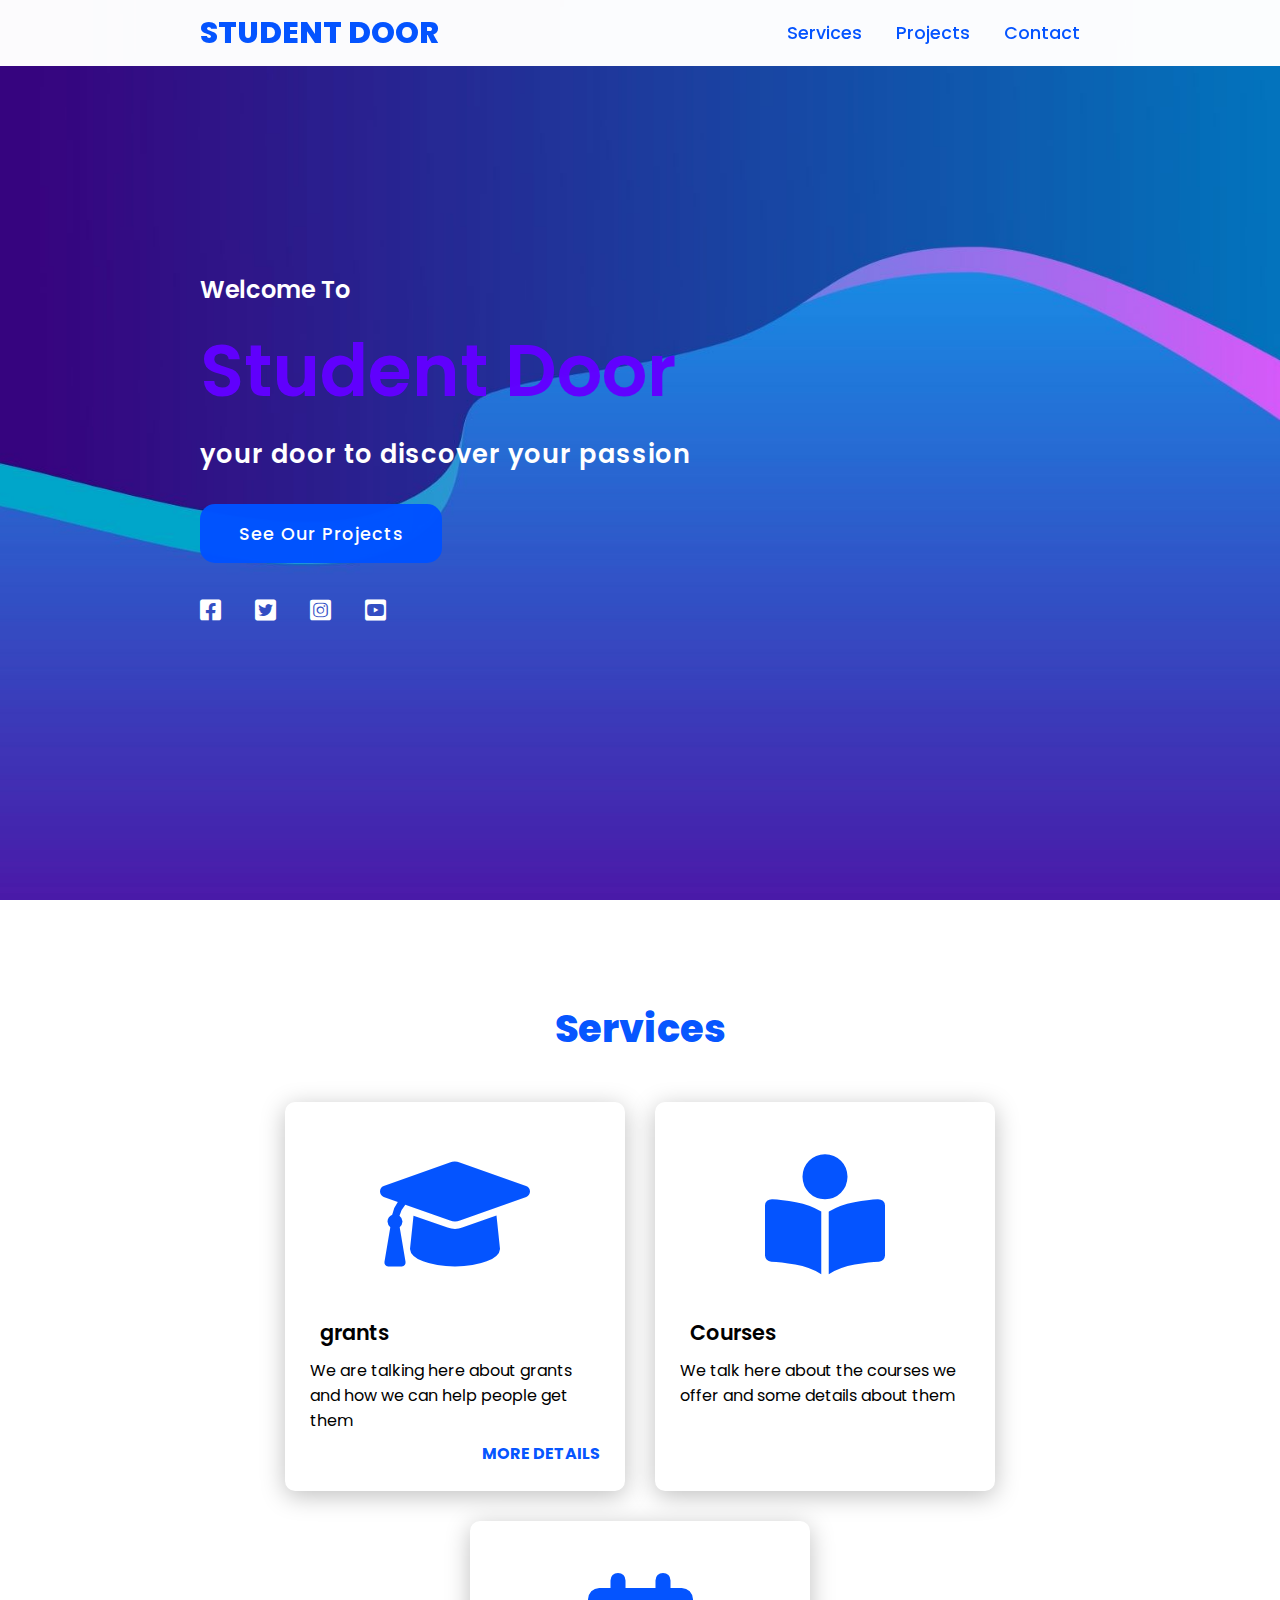
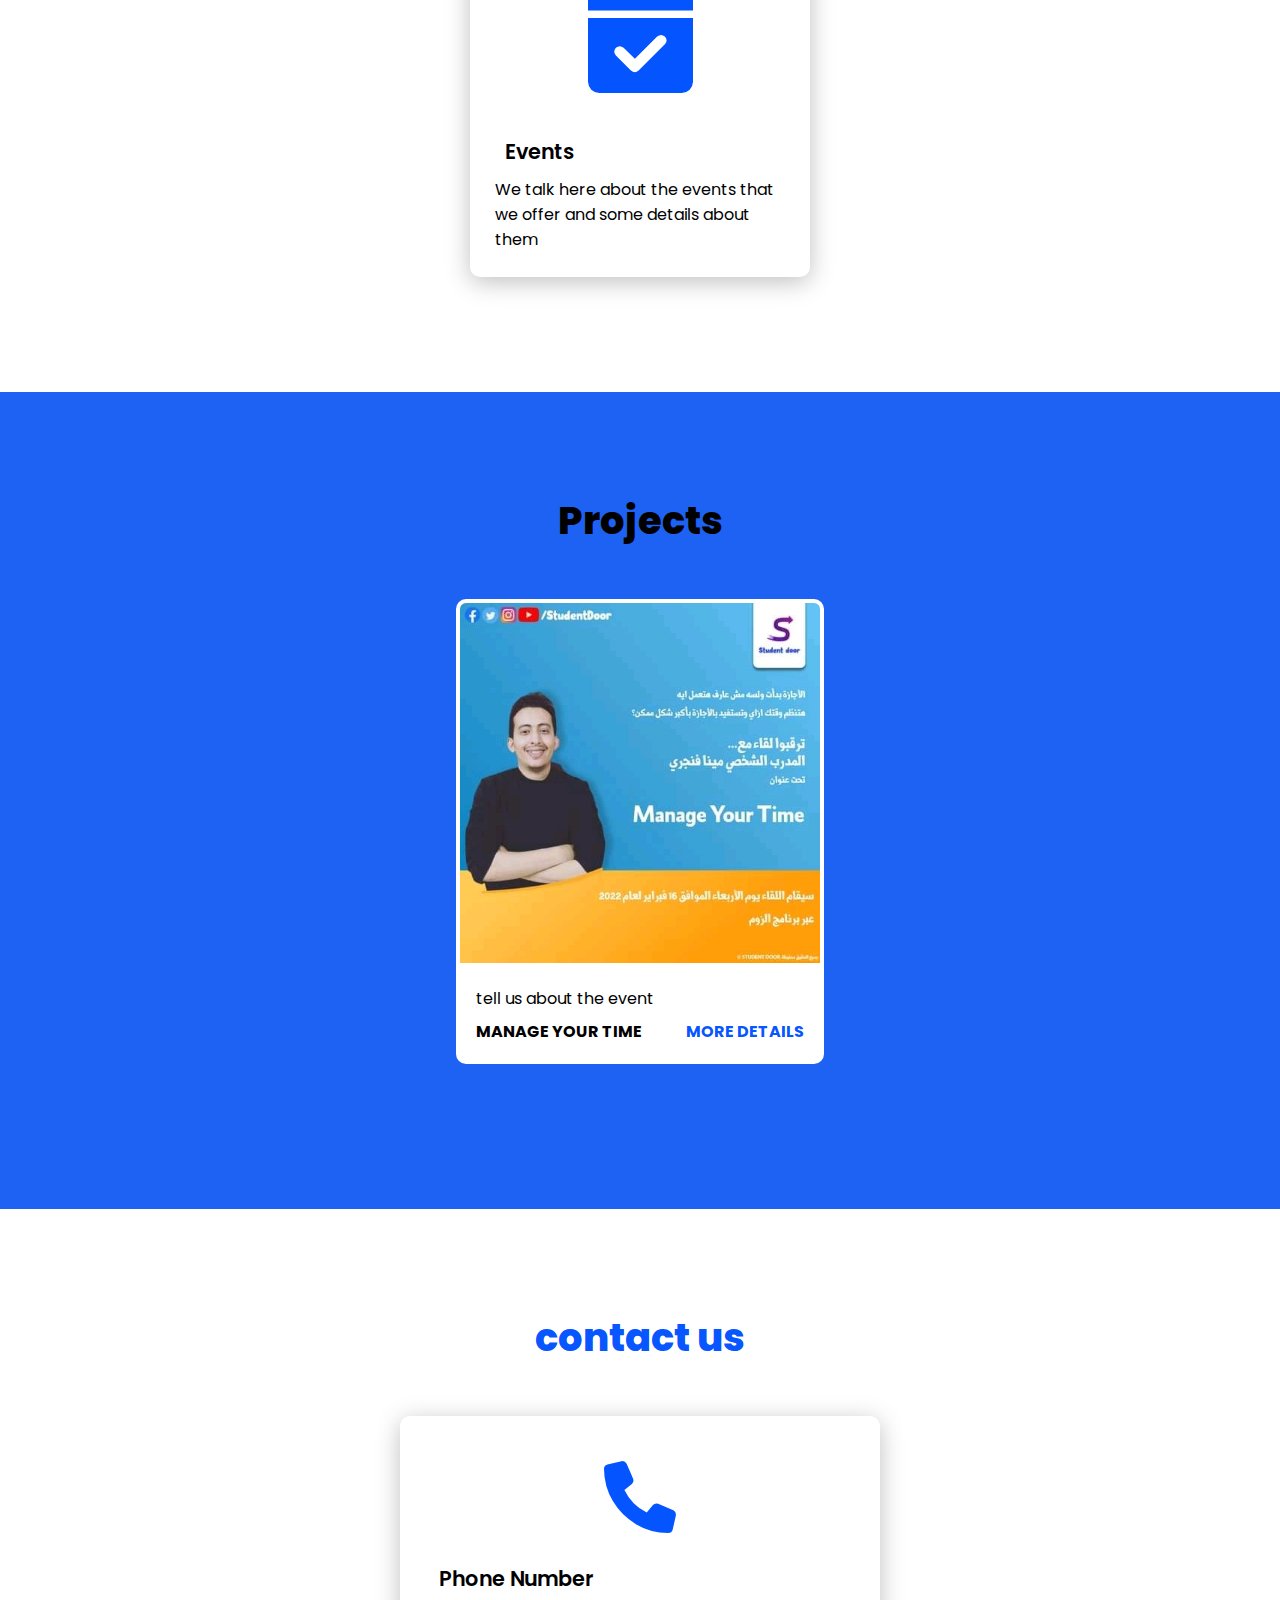
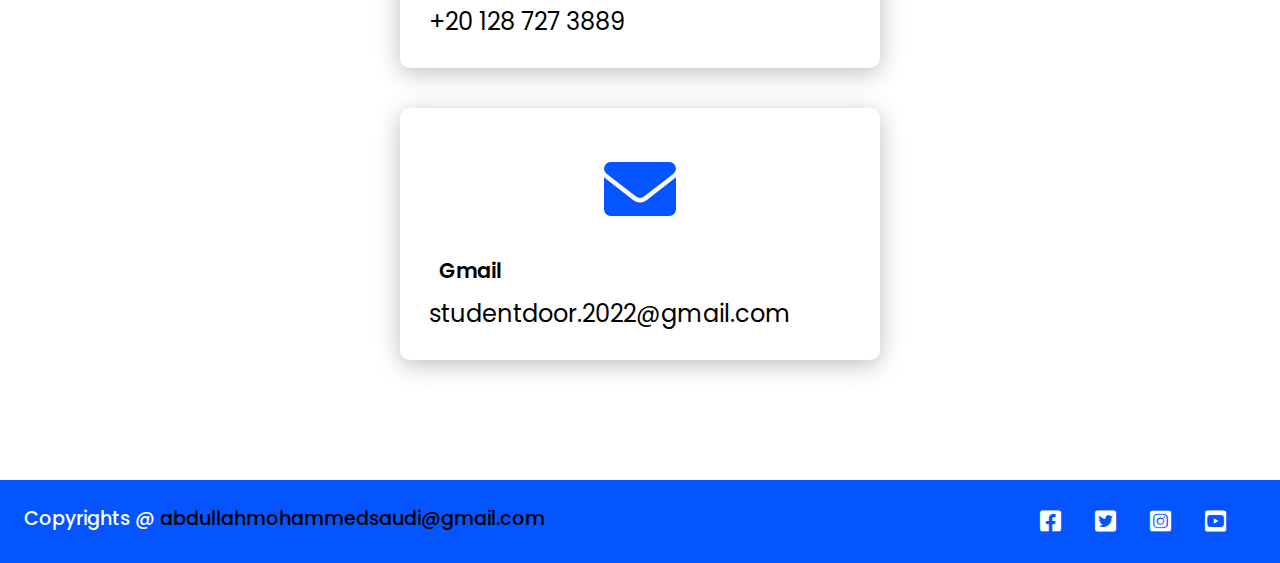
<file: index.html>
<!DOCTYPE html>
<html lang="en">
    
<head>
    <meta charset="UTF-8">
    <meta http-equiv="X-UA-Compatible" content="IE=edge">
    <meta name="viewport" content="width=device-width, initial-scale=1.0">
    <link rel="stylesheet" href="https://cdnjs.cloudflare.com/ajax/libs/font-awesome/6.0.0/css/all.min.css">
    <link rel="stylesheet" href="style.css">
    <title>Student Door</title>
</head>

<body>

    <header class="sdheader">
        <a href="#" class="logo">Student Door</a>
        <nav class="navigation">
            <a href="#services">Services</a>
            <a href="#projects">Projects</a>
            <a href="#contact">Contact</a>
        </nav>
    </header>
    
    <section class="main">
        <div>
            <h2>Welcome To<br><span>Student Door</span></h2>
            <h3>your door to discover your passion</h3>
            <a href="#projects" class="main-btn">See Our Projects</a>
            <div class="social-icons">
                <a href="https://www.facebook.com/Student-door-113154417937973/"><i class="fa-brands fa-facebook-square"></i></a>
                <a href="https://twitter.com/door_student?t=oF_2ewIi9Nh93K_gmsWTLQ&s=09"><i class="fa-brands fa-twitter-square"></i></a>
                <a href="https://www.instagram.com/studentdoor2022/"><i class="fa-brands fa-instagram-square"></i></a>
                <a href="https://www.youtube.com/channel/UCIKwKx9n2ShcUt-0XtHTviA"><i class="fa-brands fa-youtube-square"></i></a>
            </div>
        </div>
    </section>
    <section class="cards" id ="services">
        <h2 class="title">Services</h2>
        <div class="content">
            <div class="card">
                <div class="icon">
                    <i class="fa-solid fa-graduation-cap"></i>
                </div>
                <div class="info">
                    <h3>grants</h3>
                    <p>We are talking here about grants and how we can help people get them</p>
                    <a href="index2.html" class="more-details">More details</a>
                </div>
            </div>
            <div class="card">
                <div class="icon">
                    <i class="fa-solid fa-book-open-reader"></i>
                </div>
                <div class="info">
                    <h3>Courses</h3>
                    <p>We talk here about the courses we offer and some details about them</p>
                </div>
            </div>
            <div class="card">
                <div class="icon">
                    <i class="fa-solid fa-calendar-check"></i>
                </div>
                <div class="info">
                    <h3>Events</h3>
                    <p>We talk here about the events that we offer and some details about them</p>
                </div>
            </div>
        </div>
    </section>
    <section class="projects" id="projects">
        <h2 class="title">Projects</h2>
        <div class="content">
            <div class="project-card">
                <div class="project-image">
                    <img src="images/Event.jpg">
                </div>
                <div class="project-info">
                    <p class="project-category">tell us about the event</p>
                    <strong class="project-title">
                        <span>Manage Your Time</span>
                        <a href="https://www.facebook.com/StudentDoor1/posts/122954046958010" class="more-details">More details</a>
                    </strong>
                </div>
            </div>
        </div>
    </section>
    <section class="cards contact" id="contact">
        <h2 class="title">contact us</h2>
        <div class ="content">
            <div class="card">
                <div class="icon">
                    <i class="fa-solid fa-phone"></i>
                </div>
                <div class="info">
                    <h3>Phone Number</h3>
                    <p>+20 128 727 3889</p>
                </div>
            </div>
            <div class="card">
                <div class="icon">
                    <i class="fa-solid fa-envelope"></i>
                </div>
                <div class="info">
                    <h3>Gmail</h3>
                    <p>studentdoor.2022@gmail.com</p>
                </div>
            </div>
        </div>
    </section>
    <footer class="footer">
        <p class="footer-title">Copyrights @ <span>abdullahmohammedsaudi@gmail.com</span></p>
        <div class="fsocial-icons">
            <a href="https://www.facebook.com/Student-door-113154417937973/"><i class="fa-brands fa-facebook-square"></i></a>
            <a href="https://twitter.com/door_student?t=oF_2ewIi9Nh93K_gmsWTLQ&s=09"><i class="fa-brands fa-twitter-square"></i></a>
            <a href="https://www.instagram.com/studentdoor2022/"><i class="fa-brands fa-instagram-square"></i></a>
            <a href="https://www.youtube.com/channel/UCIKwKx9n2ShcUt-0XtHTviA"><i class="fa-brands fa-youtube-square"></i></a>
        </div>
    </footer>
</body>
</html>
</file>
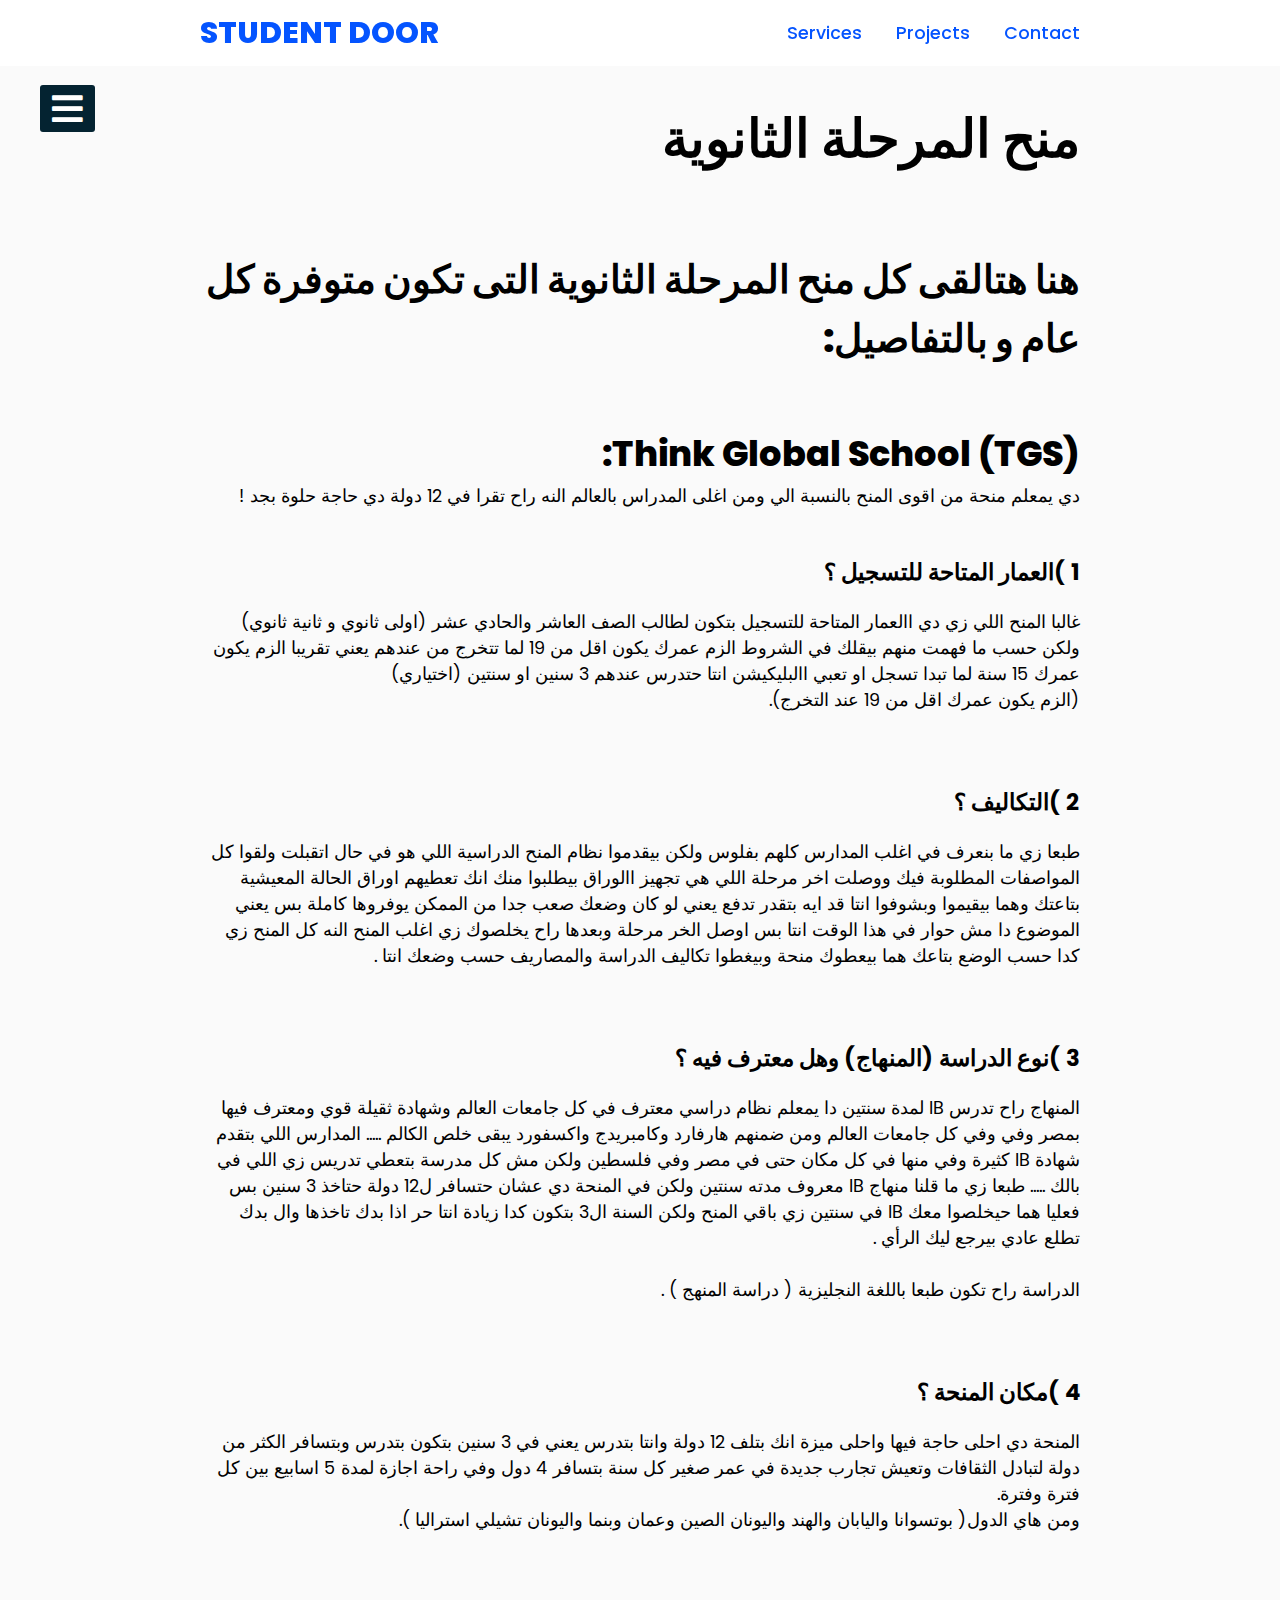
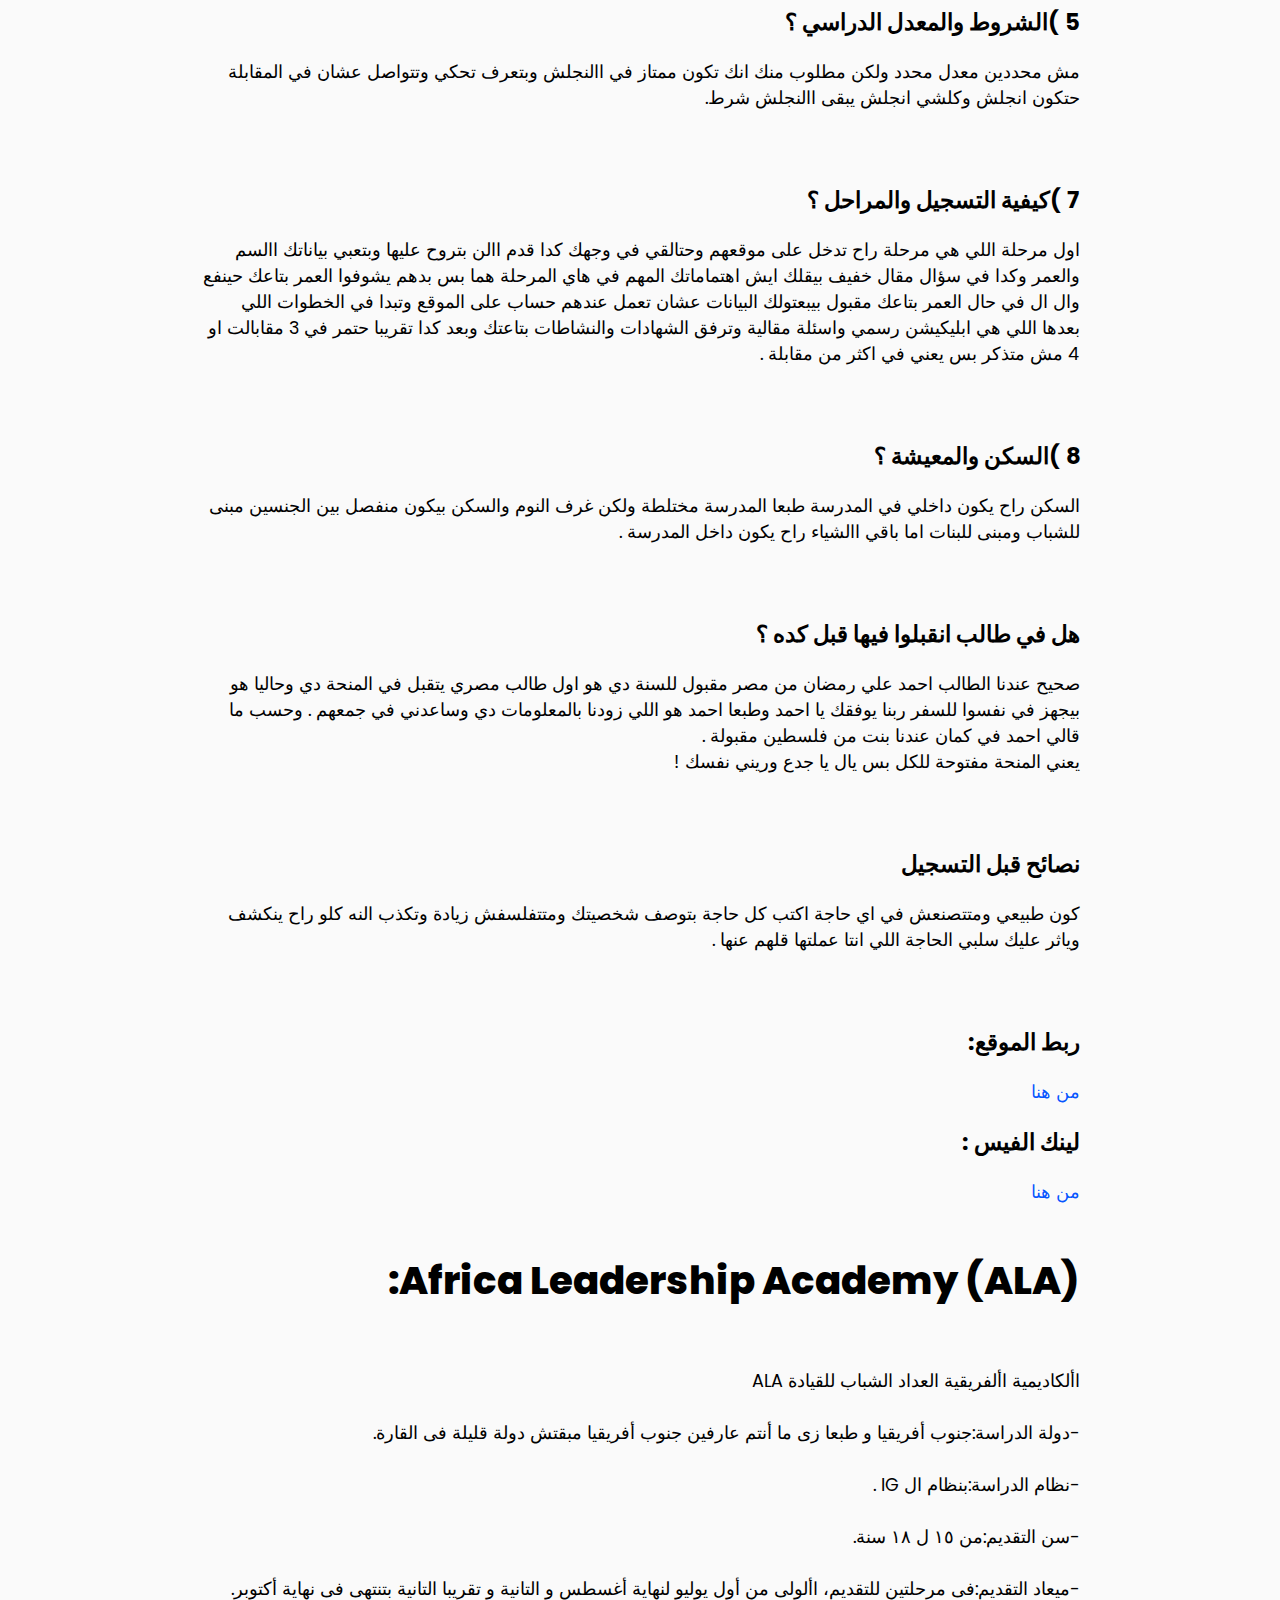
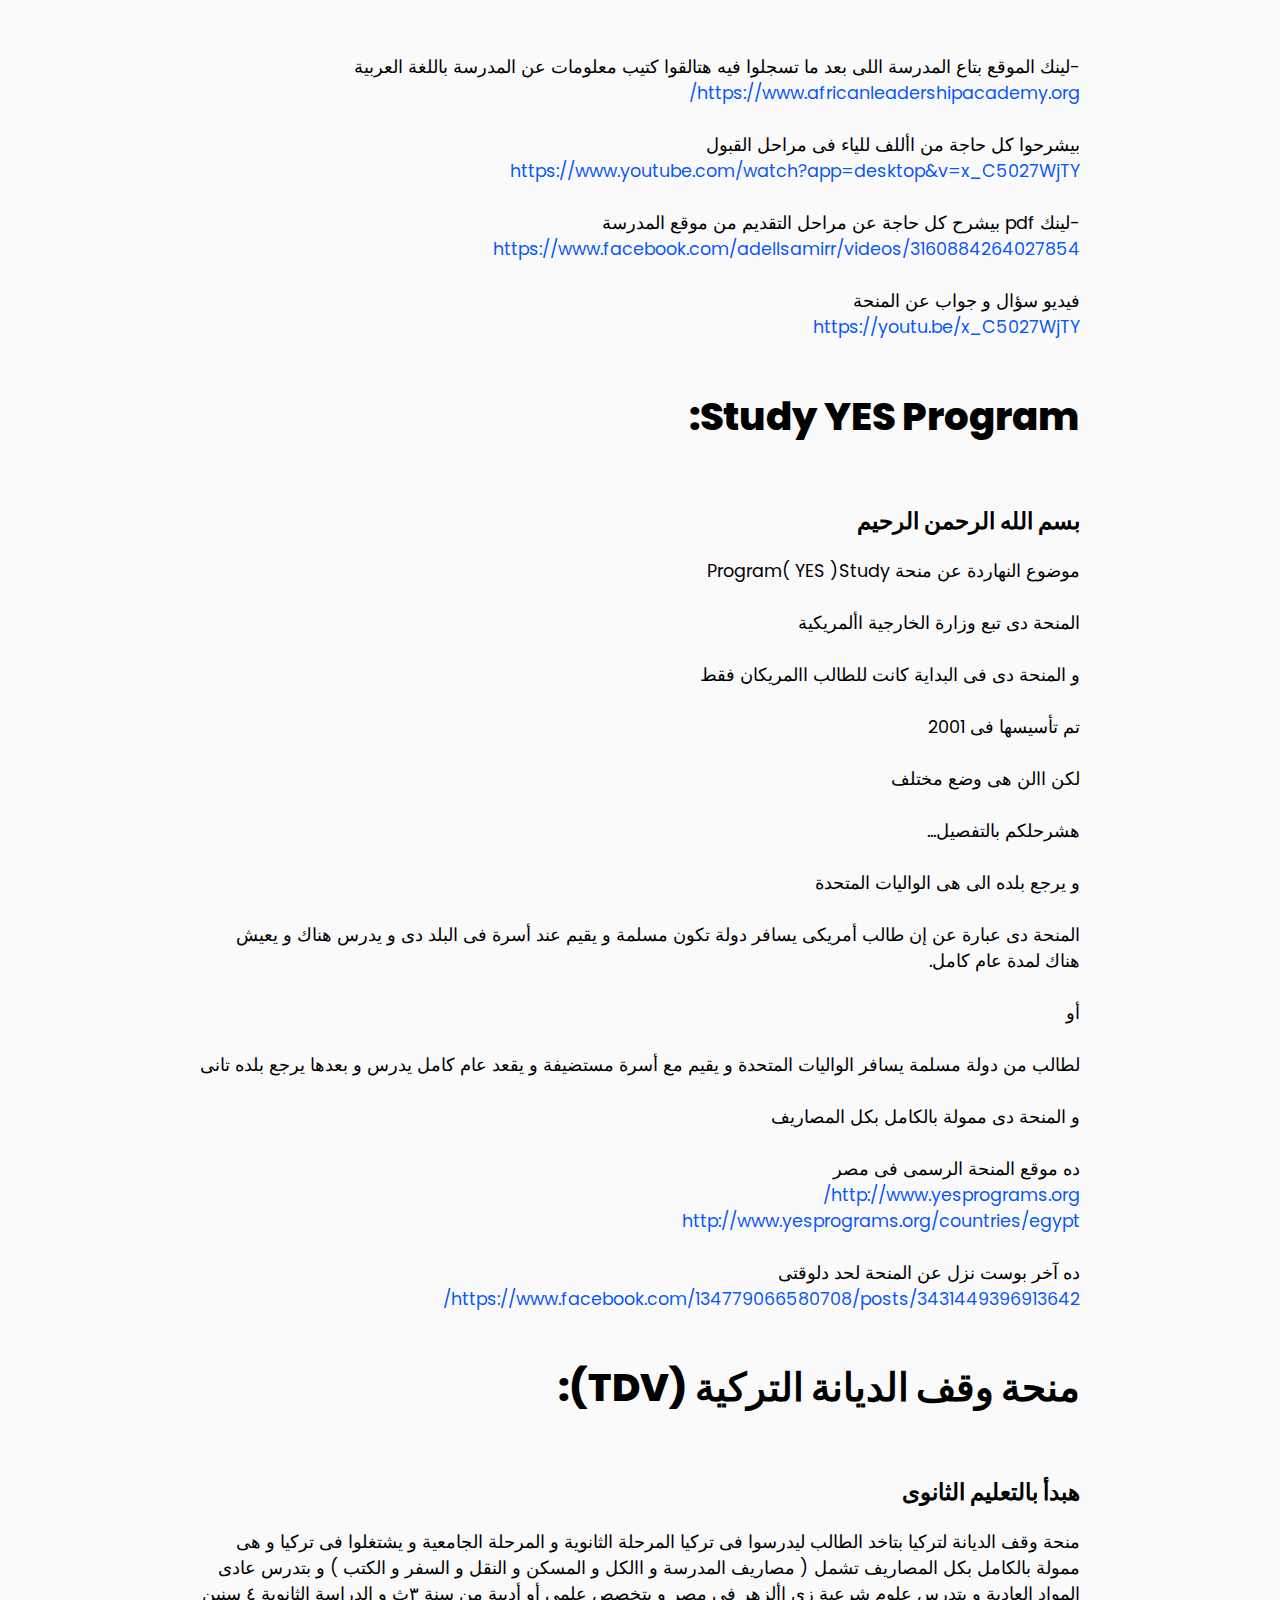
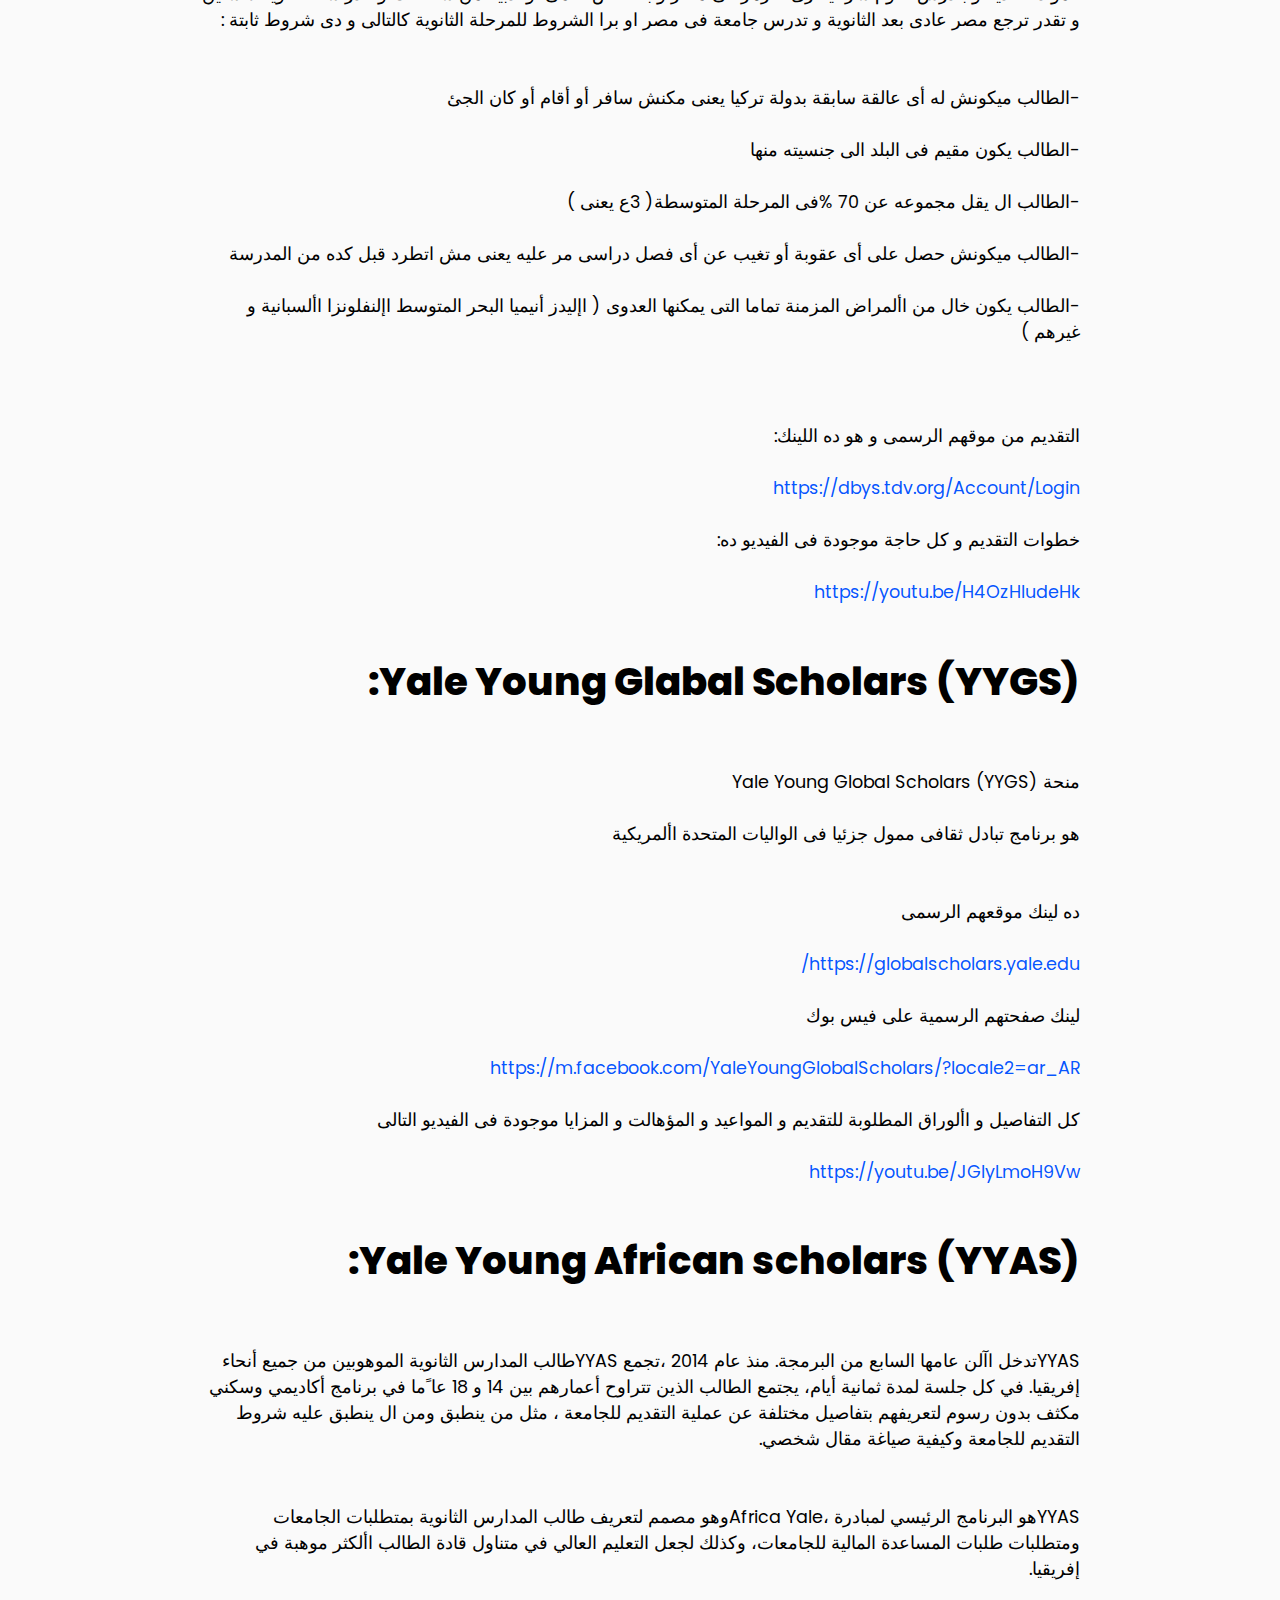
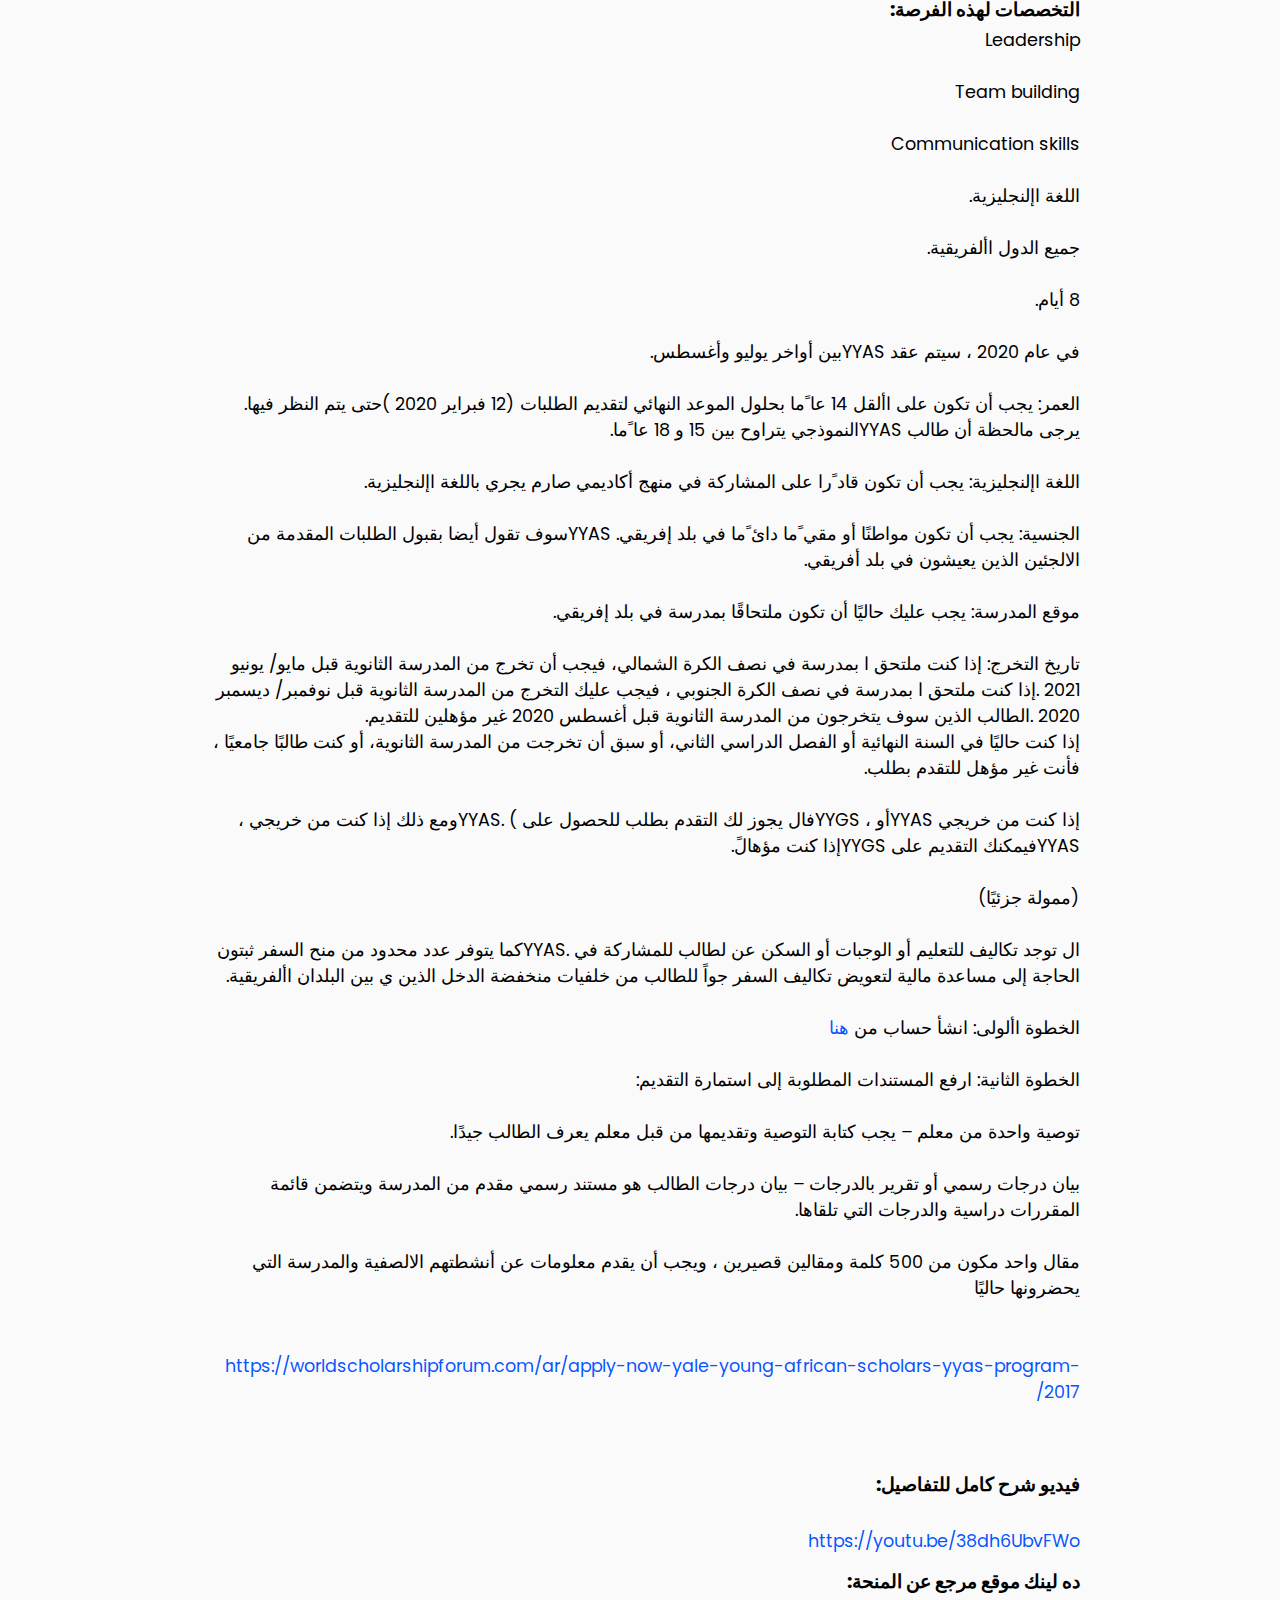
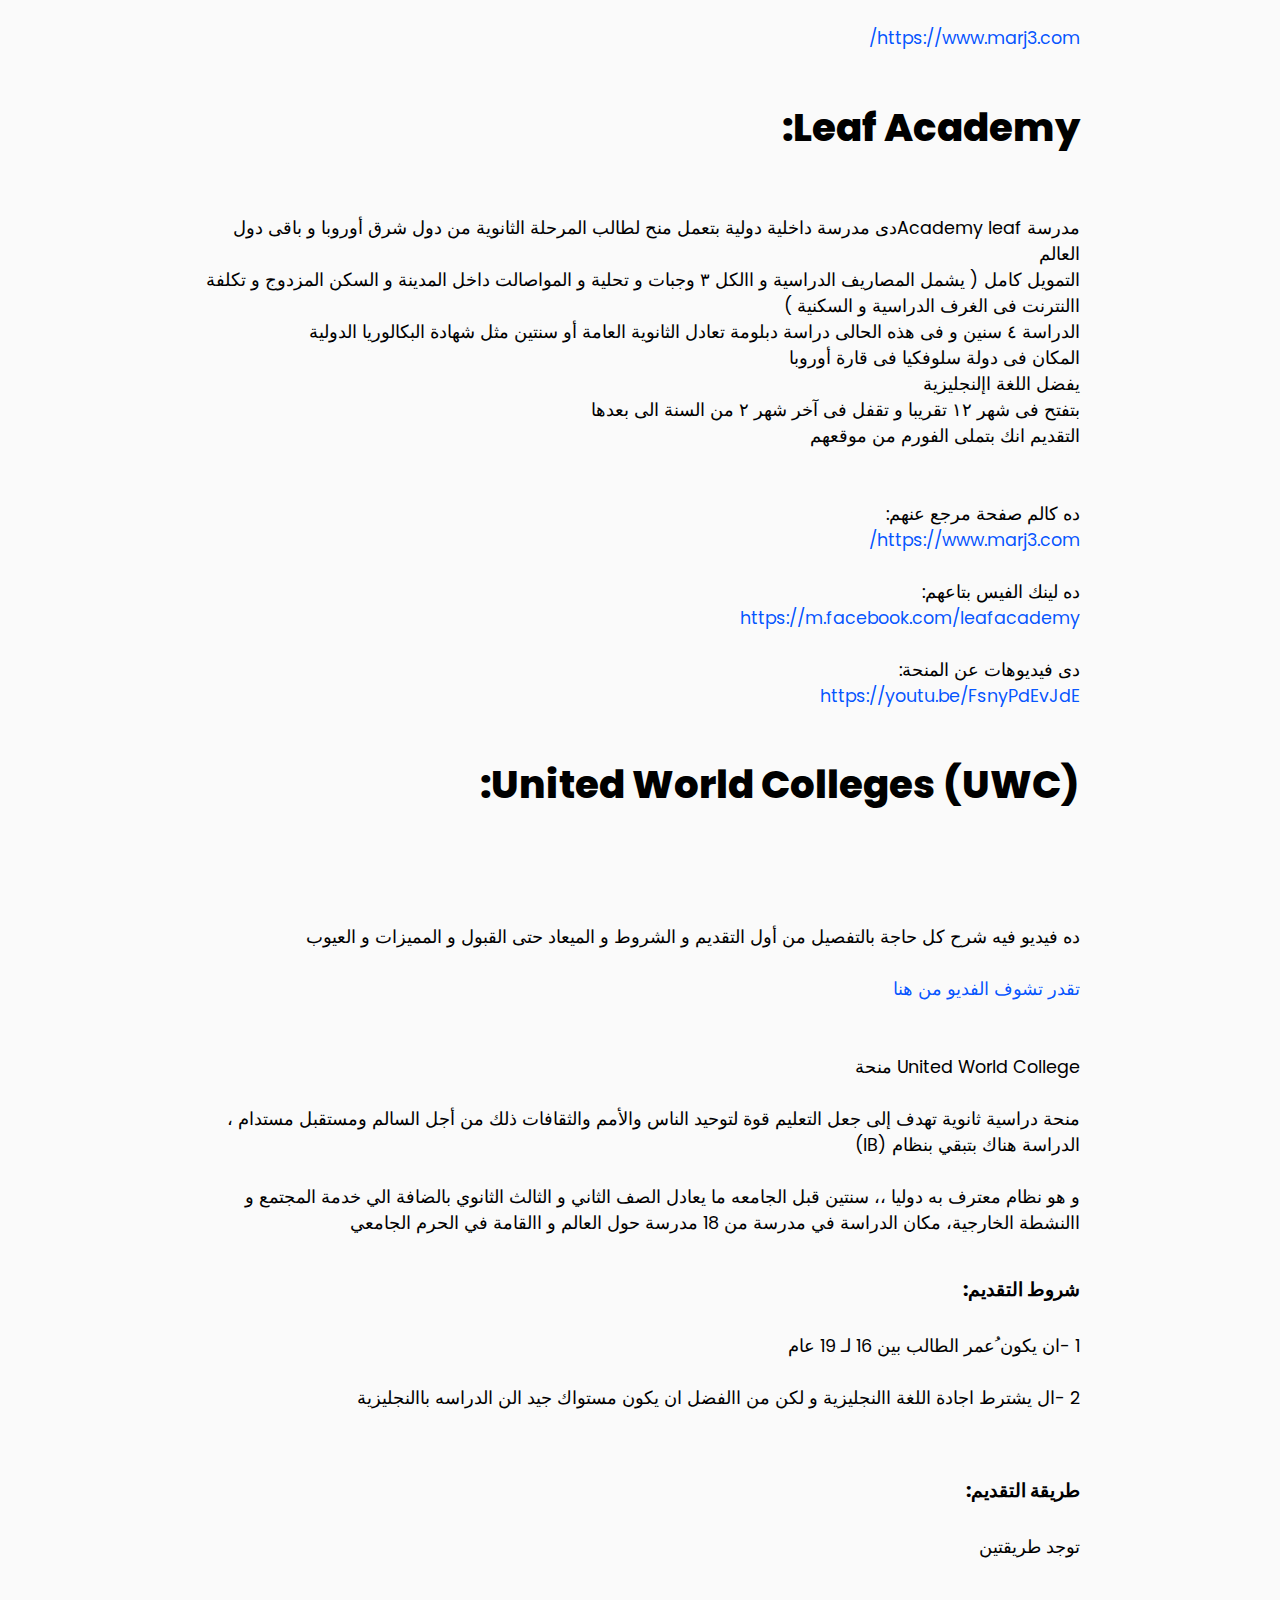
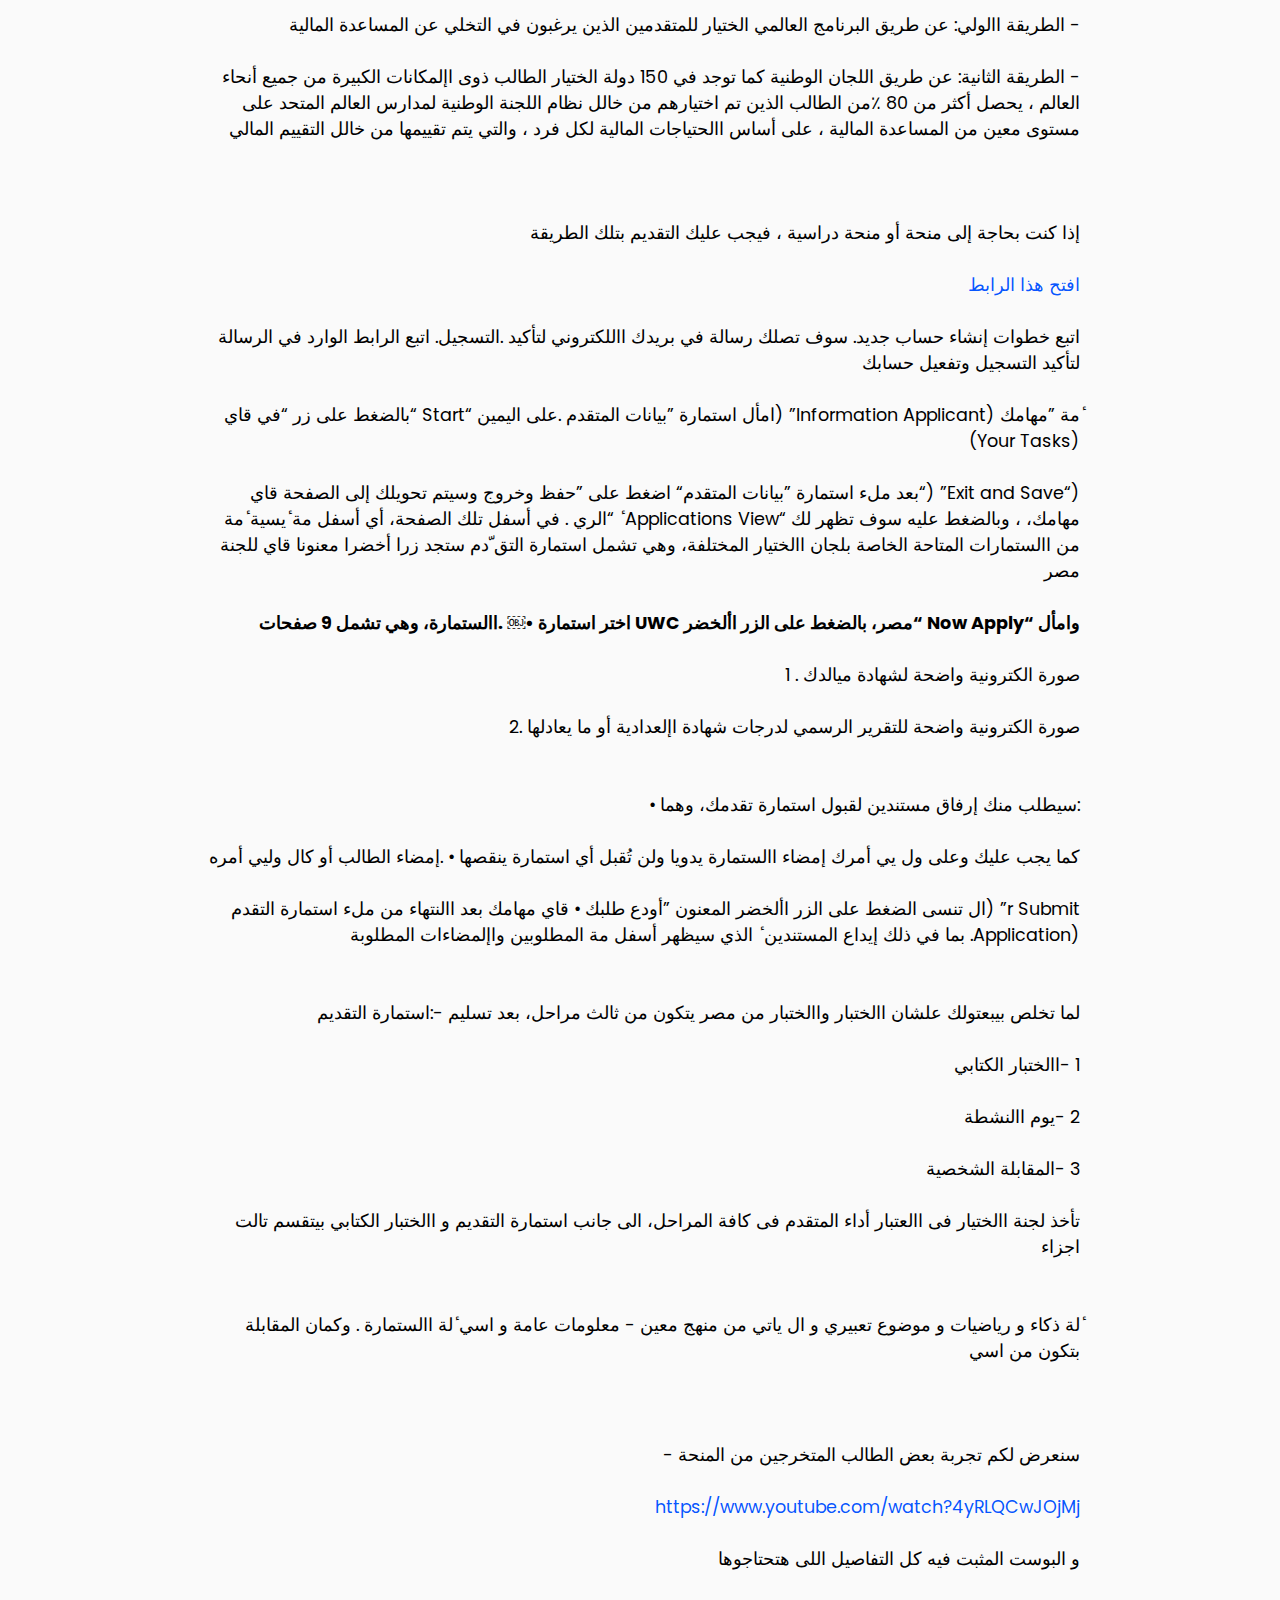
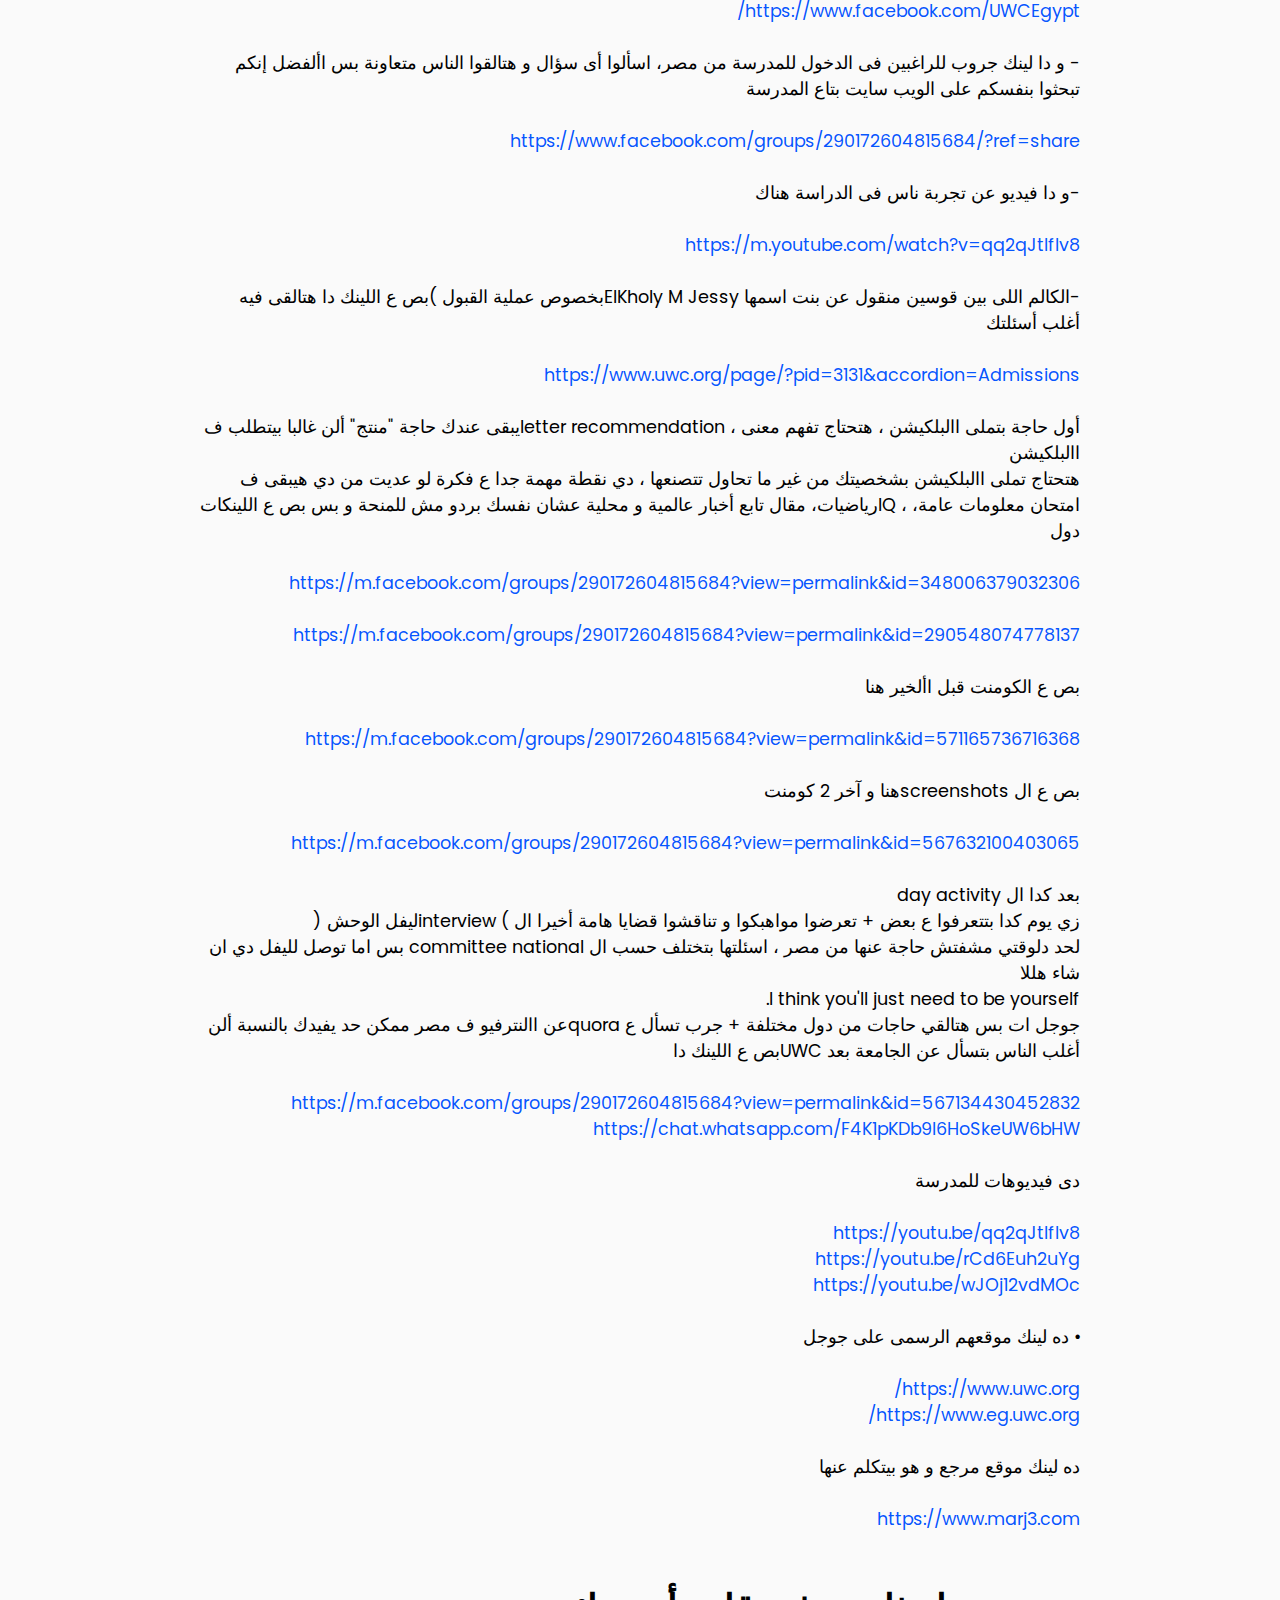
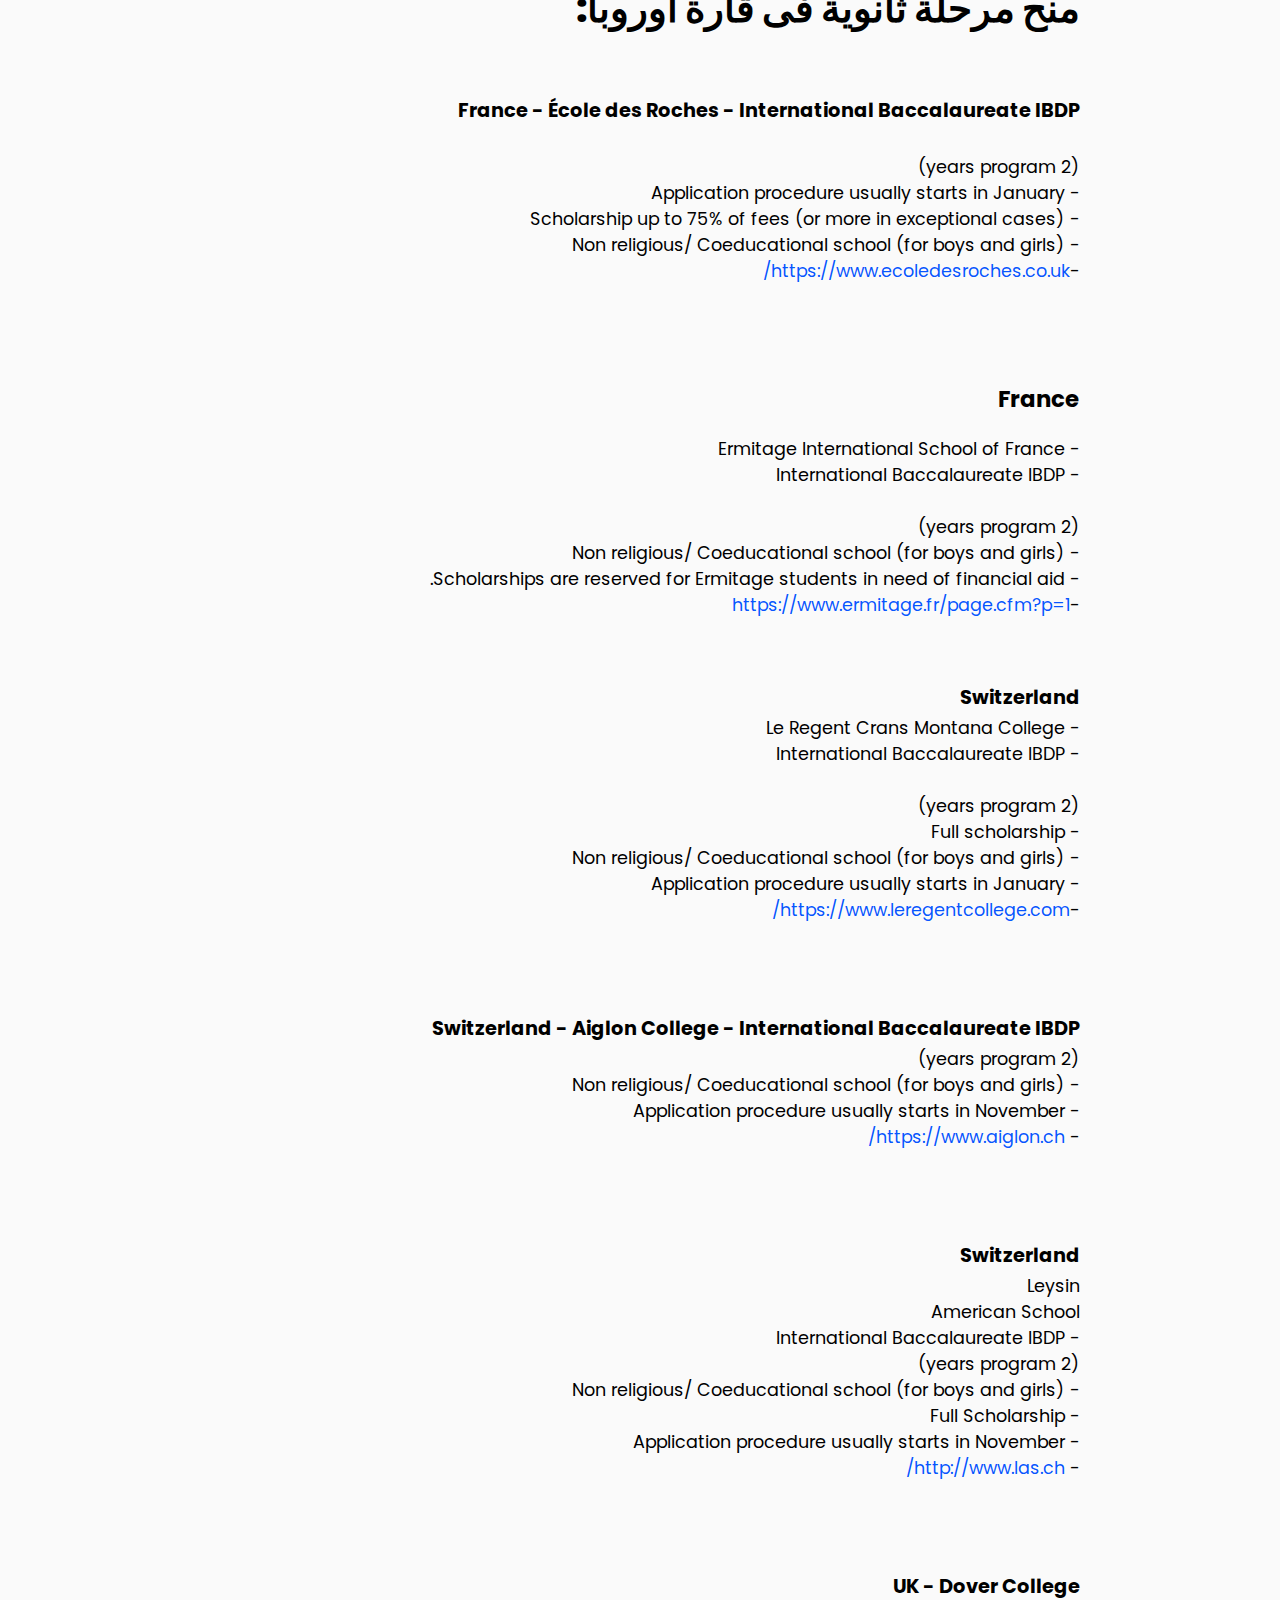
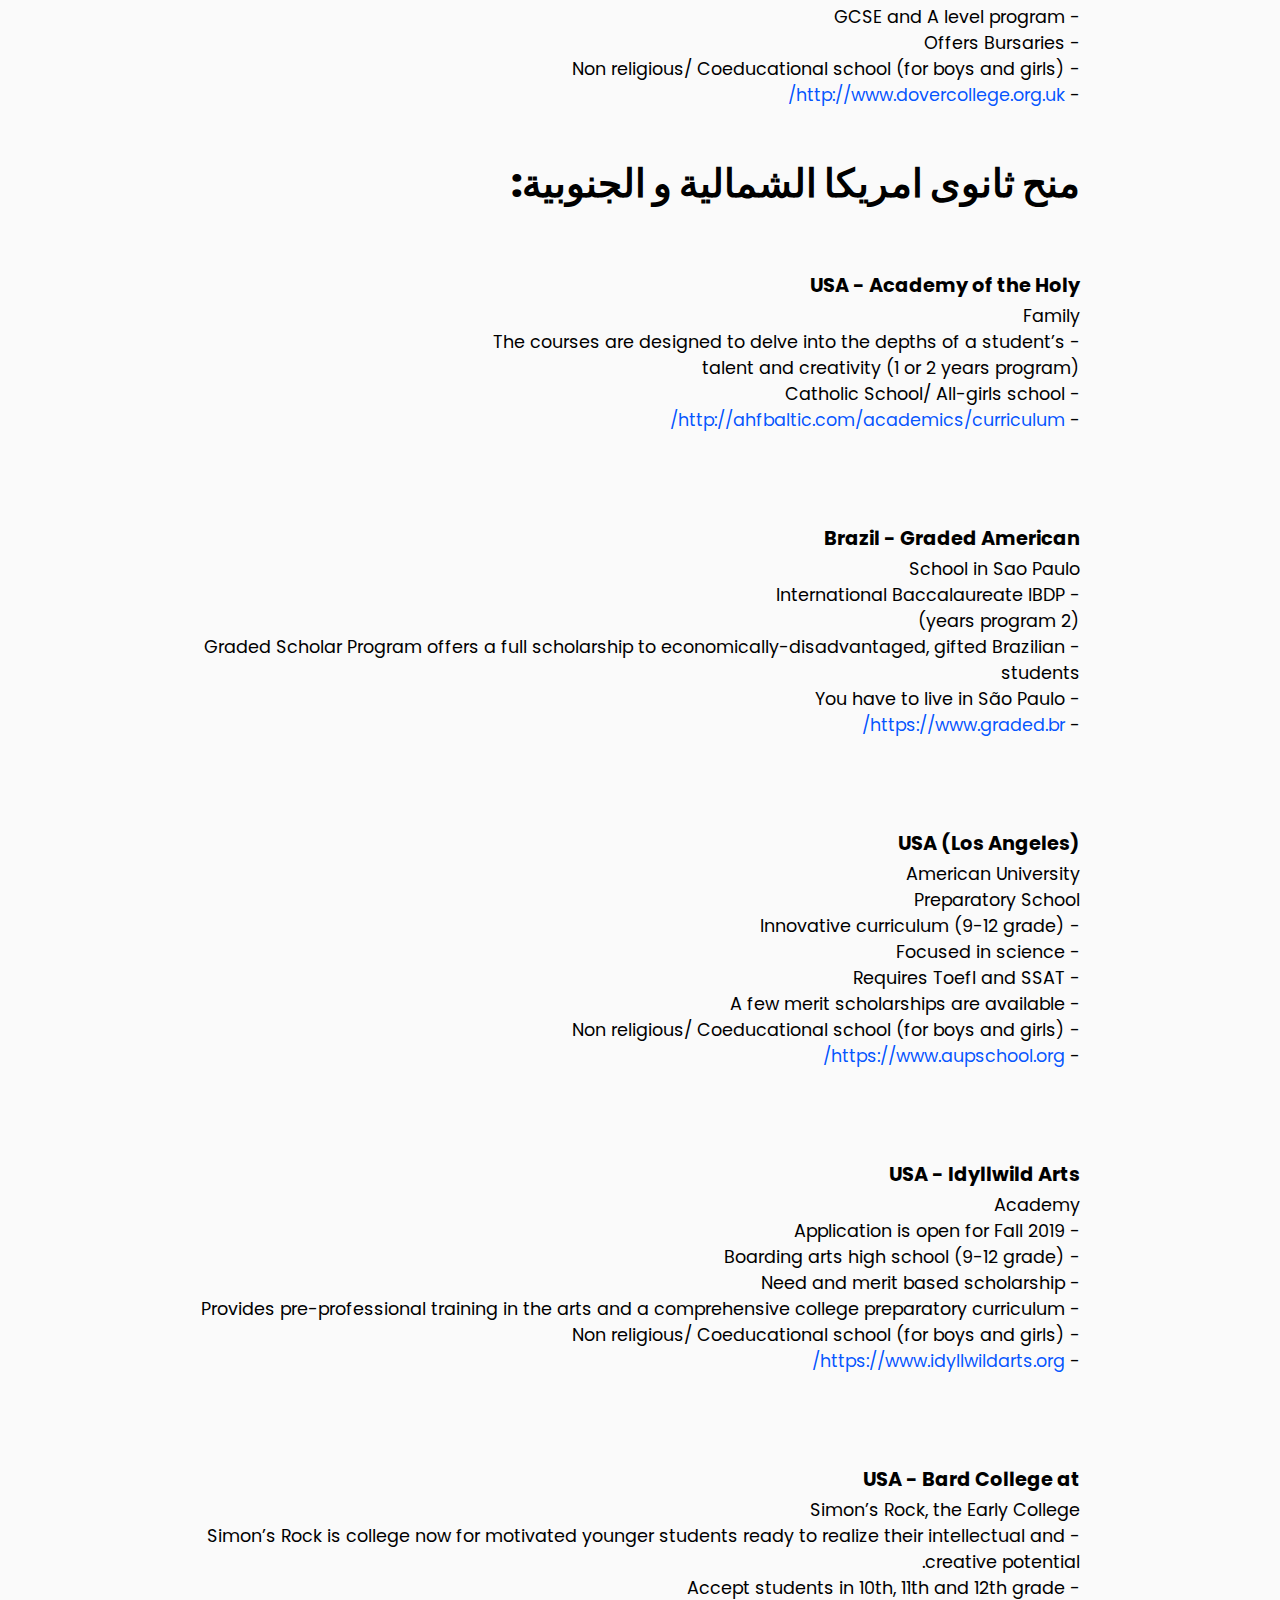
<file: index2.html>
<!DOCTYPE html>
<html lang="en">

<head>
    <meta charset="UTF-8">
    <meta http-equiv="X-UA-Compatible" content="IE=edge">
    <meta name="viewport" content="width=device-width, initial-scale=1.0">
    <link rel="stylesheet" href="https://cdnjs.cloudflare.com/ajax/libs/font-awesome/6.0.0/css/all.min.css">
    <link rel="stylesheet" href="style.css">
    <title>Student Door</title>
    <link rel="stylesheet" href="https://cdnjs.cloudflare.com/ajax/libs/font-awesome/5.15.3/css/all.min.css"/>
</head>

<body>

    <header class="sdheader">
        <a href="index.html" class="logo">Student Door</a>
        <nav class="navigation">
            <a href="index.html #services">Services</a>
            <a href="index.html #projects">Projects</a>
            <a href="index.html #contact">Contact</a>
        </nav>
    </header>

    <input type="checkbox" id="check">
    <label for="check">
      <i class="fas fa-bars" id="btn"></i>
      <i class="fas fa-times" id="cancel"></i>
    </label>

    <div class="sidebar">
      <header>grants</header>
      <ul>
        <li><a href="#gr"><i class="fa-solid fa-circle-dot"></i>Think Global School</a></li>
        <li><a href="#gr1"><i class="fa-solid fa-circle-dot"></i>Africa Leadership</a></li>
        <li><a href="#gr2"><i class="fa-solid fa-circle-dot"></i>Study YES Program</a></li>
        <li><a href="#gr3"><i class="fa-solid fa-circle-dot"></i>منحة وقف الديانة التركية </a></li>
        <li><a href="#gr4"><i class="fa-solid fa-circle-dot"></i>Yale Young Glabal</a></li>
        <li><a href="#gr5"><i class="fa-solid fa-circle-dot"></i>Yale Young African</a></li>
        <li><a href="#gr6"><i class="fa-solid fa-circle-dot"></i>Leaf Academy</a></li>
        <li><a href="#gr7"><i class="fa-solid fa-circle-dot"></i>United World Colleges</a></li>
        <li><a href="#gr8"><i class="fa-solid fa-circle-dot"></i>منح اوروبا</a></li>
        <li><a href="#gr9"><i class="fa-solid fa-circle-dot"></i>منح امريكا</a></li>
        <li><a href="#gr10"><i class="fa-solid fa-circle-dot"></i>منح اسيا</a></li>
        <li><a href="#gr11"><i class="fa-solid fa-circle-dot"></i>مصادر مفيدة</a></li>
      </ul>
    </div>

    <section class="pragraph" dir='rtl'>
        <h1>
            منح المرحلة الثانوية
        </h1>

        <br>

        <h2>
            هنا هتالقى كل منح المرحلة الثانوية التى تكون متوفرة كل عام و 
بالتفاصيل:
        </h2>
        
        
        <h3 id="gr">
            Think Global School (TGS):
        </h3>
        <p>
            دي يمعلم منحة من اقوى المنح بالنسبة الي ومن اغلى المدراس بالعالم النه راح تقرا في 12 دولة دي حاجة حلوة بجد ! 
        </p>
        <br>
        <h4>
            1 )العمار المتاحة للتسجيل ؟ 
        </h4>
        <p>
            غالبا المنح اللي زي دي االعمار المتاحة للتسجيل بتكون لطالب الصف العاشر والحادي عشر (اولى ثانوي و ثانية
            ثانوي) <br>
            ولكن حسب ما فهمت منهم بيقلك في الشروط الزم عمرك يكون اقل من 19 لما تتخرج من عندهم يعني تقريبا الزم 
            يكون عمرك 15 سنة لما تبدا تسجل او تعبي االبليكيشن انتا حتدرس عندهم 3 سنين او سنتين (اختياري)<br>
            (الزم يكون عمرك اقل من 19 عند التخرج).<br>
        </p>
        <br><br>
        <h4>
            2 )التكاليف ؟ 
        </h4>
        <p>
            طبعا زي ما بنعرف في اغلب المدارس كلهم بفلوس ولكن بيقدموا نظام المنح الدراسية اللي هو في حال اتقبلت ولقوا كل 
            المواصفات المطلوبة فيك ووصلت اخر مرحلة اللي هي تجهيز االوراق بيطلبوا منك انك تعطيهم اوراق الحالة المعيشية
            بتاعتك وهما بيقيموا وبشوفوا انتا قد ايه بتقدر تدفع يعني لو كان وضعك صعب جدا من الممكن يوفروها كاملة بس يعني 
            الموضوع دا مش حوار في هذا الوقت انتا بس اوصل الخر مرحلة وبعدها راح يخلصوك زي اغلب المنح النه كل المنح 
            زي كدا حسب الوضع بتاعك هما بيعطوك منحة وبيغطوا تكاليف الدراسة والمصاريف حسب وضعك انتا .  
        </p>
        <br><br>
        <h4>
            3 )نوع الدراسة (المنهاج) وهل معترف فيه ؟ 
        </h4>
        <p>
            المنهاج راح تدرس IB لمدة سنتين دا يمعلم نظام دراسي معترف في كل جامعات العالم وشهادة ثقيلة قوي ومعترف فيها
            بمصر وفي وفي كل جامعات العالم ومن ضمنهم هارفارد وكامبريدج واكسفورد يبقى خلص الكالم ..... المدارس اللي 
            بتقدم شهادة IB كثيرة وفي منها في كل مكان حتى في مصر وفي فلسطين ولكن مش كل مدرسة بتعطي تدريس زي اللي
            في بالك ..... طبعا زي ما قلنا منهاج IB معروف مدته سنتين ولكن في المنحة دي عشان حتسافر ل12 دولة حتاخذ 3 
            سنين بس فعليا هما حيخلصوا معك IB في سنتين زي باقي المنح ولكن السنة ال3 بتكون كدا زيادة انتا حر اذا بدك 
            تاخذها وال بدك تطلع عادي بيرجع ليك الرأي .<br><br>
            
            الدراسة راح تكون طبعا باللغة النجليزية ( دراسة المنهج ) . 
            
        </p>
        <br><br>
        <h4>
            4 )مكان المنحة ؟ 
        </h4>
        <p>
            المنحة دي احلى حاجة فيها واحلى ميزة انك بتلف 12 دولة وانتا بتدرس يعني في 3 سنين بتكون بتدرس وبتسافر الكثر 
من دولة لتبادل الثقافات وتعيش تجارب جديدة في عمر صغير كل سنة بتسافر 4 دول وفي راحة اجازة لمدة 5 اسابيع بين
كل فترة وفترة.<br>
ومن هاي الدول( بوتسوانا واليابان والهند واليونان الصين وعمان وبنما واليونان تشيلي استراليا ).
        </p>
        <br><br>
        <h4>
            5 )الشروط والمعدل الدراسي ؟
        </h4>
        <p>
            مش محددين معدل محدد ولكن مطلوب منك انك تكون ممتاز في االنجلش وبتعرف تحكي وتتواصل عشان في المقابلة
حتكون انجلش وكلشي انجلش يبقى االنجلش شرط.
        </p>
        <br><br>
        <h4>
            7 )كيفية التسجيل والمراحل ؟ 
        </h4>
        <p>
            اول مرحلة اللي هي مرحلة راح تدخل على موقعهم وحتالقي في وجهك كدا قدم االن بتروح عليها وبتعبي بياناتك االسم
            والعمر وكدا في سؤال مقال خفيف بيقلك ايش اهتماماتك المهم في هاي المرحلة هما بس بدهم يشوفوا العمر بتاعك حينفع
            وال ال في حال العمر بتاعك مقبول بيبعتولك البيانات عشان تعمل عندهم حساب على الموقع وتبدا في الخطوات اللي 
            بعدها اللي هي ابليكيشن رسمي واسئلة مقالية وترفق الشهادات والنشاطات بتاعتك وبعد كدا تقريبا حتمر في 3 مقابالت او 
            4 مش متذكر بس يعني في اكثر من مقابلة .  
        </p>
        <br><br>
        <h4>
            8 )السكن والمعيشة ؟ 
        </h4>
        <p>
            السكن راح يكون داخلي في المدرسة طبعا المدرسة مختلطة ولكن غرف النوم والسكن بيكون منفصل بين الجنسين مبنى
للشباب ومبنى للبنات اما باقي االشياء راح يكون داخل المدرسة .
        </p>
        <br><br>
        <h4>
            هل في طالب انقبلوا فيها قبل كده ؟ 
        </h4>
        <p>
            صحيح عندنا الطالب احمد علي رمضان من مصر مقبول للسنة دي هو اول طالب مصري يتقبل في المنحة دي وحاليا 
هو بيجهز في نفسوا للسفر ربنا يوفقك يا احمد وطبعا احمد هو اللي زودنا بالمعلومات دي وساعدني في جمعهم . 
وحسب ما قالي احمد في كمان عندنا بنت من فلسطين مقبولة .<br>
يعني المنحة مفتوحة للكل بس يال يا جدع وريني نفسك ! 
        </p>
        <br><br>
        <h4>
            نصائح قبل التسجيل 
        </h4>
        <p>
            كون طبيعي ومتتصنعش في اي حاجة اكتب كل حاجة بتوصف شخصيتك ومتتفلسفش زيادة وتكذب النه كلو راح
ينكشف وياثر عليك سلبي الحاجة اللي انتا عملتها قلهم عنها .
        </p>
        
        <br><br>
        <h4>
        ربط الموقع:
        </h4>
        <a href="https://thinkglobalschool.org/cohorts-at-tgs/"> من هنا</a>
        <h4>
            لينك الفيس :
        </h4>
        <a href="https://www.facebook.com/THINKGlobalSchool/videos/314058853113273/?extid=CL-UNK-UNK-UNK-AN_GK0T-GK1C">من هنا</a>




        <h2 id="gr1">
            Africa Leadership Academy (ALA):
        </h2>
        <p>
            األكاديمية األفريقية العداد الشباب للقيادة ALA <br><br>
-دولة الدراسة:جنوب أفريقيا و طبعا زى ما أنتم عارفين جنوب أفريقيا مبقتش دولة قليلة فى القارة. <br><br>
-نظام الدراسة:بنظام ال IG .<br><br>
-سن التقديم:من ١٥ ل ١٨ سنة.<br><br>
-ميعاد التقديم:فى مرحلتين للتقديم، األولى من أول يوليو لنهاية أغسطس و التانية و تقريبا التانية بتنتهى فى نهاية 
أكتوبر.
      </p>
      <br><br>
      <p>
        -لينك الموقع بتاع المدرسة اللى بعد ما تسجلوا فيه هتالقوا كتيب معلومات عن المدرسة باللغة العربية <br>
      </p> 
      <a href="https://www.africanleadershipacademy.org/">https://www.africanleadershipacademy.org/</a>
      <br><br>
      <p>
         بيشرحوا كل حاجة من األلف للياء فى مراحل القبول
      </p>
      <a href="https://www.youtube.com/watch?app=desktop&v=x_C5027WjTY">https://www.youtube.com/watch?app=desktop&v=x_C5027WjTY</a>
      <br><br>
      <p>
        -لينك pdf بيشرح كل حاجة عن مراحل التقديم من موقع المدرسة 
      </p>
      <a href="https://www.facebook.com/adellsamirr/videos/3160884264027854">https://www.facebook.com/adellsamirr/videos/3160884264027854</a>
      <br><br>
      <p>
        فيديو سؤال و جواب عن المنحة 
      </p>
      <a href="https://youtu.be/x_C5027WjTY">https://youtu.be/x_C5027WjTY</a>



      <h2 id="gr2">
        Study YES Program:
      </h2>
      <h4>
        بسم الله الرحمن الرحيم
      </h4>
      <p>
        موضوع النهاردة عن منحة Program( YES )Study
      </p>
      <br>
      <p>
        المنحة دى تبع وزارة الخارجية األمريكية 
      </p>
      <br>
      <p>
        و المنحة دى فى البداية كانت للطالب االمريكان فقط 
      </p>
      <br>
      <p>
        تم تأسيسها فى 2001
      </p>
      <br>
      <p>
        لكن االن هى وضع مختلف 
      </p>
      <br>
      <p>
        هشرحلكم بالتفصيل...
      </p>
      <br>
      <p>
        و يرجع بلده الى هى الواليات المتحدة 
      </p>
      <br>
      <p>
        المنحة دى عبارة عن إن طالب أمريكى يسافر دولة تكون مسلمة و يقيم عند أسرة فى البلد دى و يدرس هناك و 
        يعيش هناك لمدة عام كامل.
      </p>
      <br>
      <p>أو</p>
      <br>
      <p>
        لطالب من دولة مسلمة يسافر الواليات المتحدة و يقيم مع أسرة مستضيفة و يقعد عام كامل يدرس و بعدها يرجع 
        بلده تانى
      </p>
      <br>
      <p>
        و المنحة دى ممولة بالكامل بكل المصاريف 
      </p>
      <br>
      <p>
        ده موقع المنحة الرسمى فى مصر<br>
        <a href="http://www.yesprograms.org/">http://www.yesprograms.org/</a><br>
        <a href="http://www.yesprograms.org/countries/egypt">http://www.yesprograms.org/countries/egypt</a>
      </p>
      <br>
      <p>
        ده آخر بوست نزل عن المنحة لحد دلوقتى <br>
        <a href="https://www.facebook.com/134779066580708/posts/3431449396913642/">https://www.facebook.com/134779066580708/posts/3431449396913642/</a>
      </p>

      
      <h2 id="gr3">
        منحة وقف الديانة التركية (TDV):
      </h2>
      <h4>
        هبدأ بالتعليم الثانوى 
      </h4>
      <p>
        منحة وقف الديانة لتركيا بتاخد الطالب ليدرسوا فى تركيا المرحلة الثانوية و المرحلة الجامعية و يشتغلوا فى تركيا و 
هى ممولة بالكامل بكل المصاريف تشمل ( مصاريف المدرسة و االكل و المسكن و النقل و السفر و الكتب ) و بتدرس 
عادى المواد العادية و بتدرس علوم شرعية زى األزهر فى مصر و بتخصص علمى أو أدبية من سنة ٣ث و الدراسة 
الثانوية ٤ سنين و تقدر ترجع مصر عادى بعد الثانوية و تدرس جامعة فى مصر او برا الشروط للمرحلة الثانوية 
كالتالى و دى شروط ثابتة :
      </p>
      <br><br>
      <p>
        -الطالب ميكونش له أى عالقة سابقة بدولة تركيا يعنى مكنش سافر أو أقام أو كان الجئ <br><br>

        -الطالب يكون مقيم فى البلد الى جنسيته منها <br><br>

        -الطالب ال يقل مجموعه عن 70 %فى المرحلة المتوسطة( 3ع يعنى ) <br><br>

        -الطالب ميكونش حصل على أى عقوبة أو تغيب عن أى فصل دراسى مر عليه  يعنى مش اتطرد قبل كده من المدرسة <br><br>

        -الطالب يكون خال من األمراض المزمنة تماما التى يمكنها العدوى ( اإليدز أنيميا البحر المتوسط اإلنفلونزا األسبانية و 
        غيرهم ) <br><br>
      </p>
      <br><br>
      <p>
        التقديم من موقهم الرسمى و هو ده اللينك:
      </p>
      <br>
      <a href="https://dbys.tdv.org/Account/Login">https://dbys.tdv.org/Account/Login</a>
      <br><br>
      <p>
        خطوات التقديم و كل حاجة موجودة فى الفيديو ده:
      </p>
      <br>
      <a href="https://youtu.be/H4OzHludeHk">https://youtu.be/H4OzHludeHk</a>
      



      <h2 id="gr4">
        Yale Young Glabal Scholars (YYGS): 
      </h2>
      <p>
        منحة  Yale Young Global Scholars (YYGS)
      </p>
      <br>
      <P>
        هو برنامج تبادل ثقافى ممول جزئيا فى الواليات المتحدة األمريكية 
      </P>
      <br><br>
      <P>
        ده لينك موقعهم الرسمى 
      </P>
      <br>
      <a href="https://globalscholars.yale.edu/">https://globalscholars.yale.edu/</a>
      <br><br>
      <p>
        لينك صفحتهم الرسمية على فيس بوك
      </p>
      <br>
      <a href="https://m.facebook.com/YaleYoungGlobalScholars/?locale2=ar_AR">https://m.facebook.com/YaleYoungGlobalScholars/?locale2=ar_AR</a>
      <br><br>
      <p>
        كل التفاصيل و األوراق المطلوبة للتقديم و المواعيد و المؤهالت و المزايا موجودة فى الفيديو التالى 
      </p>
      <br>
      <a href="https://youtu.be/JGIyLmoH9Vw">https://youtu.be/JGIyLmoH9Vw</a>

      


      <h2 id="gr5">
        Yale Young African scholars (YYAS):
      </h2>
      <p>
        YYASتدخل اآلن عامها السابع من البرمجة. منذ عام 2014 ،تجمع YYASطالب المدارس الثانوية الموهوبين من جميع 
أنحاء إفريقيا. في كل جلسة لمدة ثمانية أيام، يجتمع الطالب الذين تتراوح أعمارهم بين 14 و 18 عا ًما في برنامج
أكاديمي وسكني مكثف بدون رسوم لتعريفهم بتفاصيل مختلفة عن عملية التقديم للجامعة ، مثل من ينطبق ومن ال ينطبق 
عليه شروط التقديم للجامعة وكيفية صياغة مقال شخصي.
      </p>
      <br><br>
      <p>
        YYASهو البرنامج الرئيسي لمبادرة ،Africa Yaleوهو مصمم لتعريف طالب المدارس الثانوية بمتطلبات الجامعات 
ومتطلبات طلبات المساعدة المالية للجامعات، وكذلك لجعل التعليم العالي في متناول قادة الطالب األكثر موهبة في إفريقيا.
      </p>
      <h5>
        التخصصات لهذه الفرصة:
      </h5>
      <p>
        Leadership<br><br>
Team building<br><br>
Communication skills<br><br>
اللغة اإلنجليزية. <br><br>
جميع الدول األفريقية.<br><br>
8 أيام. <br><br>
      </p>
      <p>
        في عام 2020 ، سيتم عقد YYASبين أواخر يوليو وأغسطس. 
      </p>
      <br>
      <p>
        العمر: يجب أن تكون على األقل 14 عا ًما بحلول الموعد النهائي لتقديم الطلبات (12 فبراير 2020 )حتى يتم النظر 
فيها. يرجى مالحظة أن طالب YYASالنموذجي يتراوح بين 15 و 18 عا ًما.
      </p>
      <br>
      <p>
        اللغة اإلنجليزية: يجب أن تكون قاد ًرا على المشاركة في منهج أكاديمي صارم يجري باللغة اإلنجليزية.
      </p>
      <br>
      <p>
        الجنسية: يجب أن تكون مواطنًا أو مقي ًما دائ ًما في بلد إفريقي. YYASسوف تقول أيضا بقبول الطلبات المقدمة من 
الالجئين الذين يعيشون في بلد أفريقي.
      </p>
      <br>
      <p>
        موقع المدرسة: يجب عليك حاليًا أن تكون ملتحاقًا بمدرسة في بلد إفريقي. 
      </p>
      <br>
      <p>
        تاريخ التخرج: إذا كنت ملتحق ا بمدرسة في نصف الكرة الشمالي، فيجب أن تخرج من المدرسة الثانوية قبل مايو/ يونيو 
2021 .إذا كنت ملتحق ا بمدرسة في نصف الكرة الجنوبي ، فيجب عليك التخرج من المدرسة الثانوية قبل نوفمبر/ ديسمبر
2020 .الطالب الذين سوف يتخرجون من المدرسة الثانوية قبل أغسطس 2020 غير مؤهلين للتقديم.
      </p>
      <p>
        إذا كنت حاليًا في السنة النهائية أو الفصل الدراسي الثاني، أو سبق أن تخرجت من المدرسة الثانوية، أو كنت طالبًا جامعيًا
، فأنت غير مؤهل للتقدم بطلب.
      </p>
      <br>
      <p>
        إذا كنت من خريجي YYASأو ، YYGSفال يجوز لك التقدم بطلب للحصول على ) .YYASومع ذلك إذا كنت من خريجي 
، YYASفيمكنك التقديم على YYGSإذا كنت مؤهالً.
      </p>
      <br>
      <p>
        (ممولة جزئيًا)
      </p>
      <br>
      <p>
        ال توجد تكاليف للتعليم أو الوجبات أو السكن عن لطالب للمشاركة في .YYASكما يتوفر عدد محدود من منح السفر 
ثبتون الحاجة إلى مساعدة مالية لتعويض تكاليف السفر جواً للطالب من خلفيات منخفضة الدخل الذين ي بين البلدان
األفريقية.
      </p>
      <br>
      <p>
         الخطوة األولى: انشأ حساب من  <a href="https://africanscholars.yale.edu/">هنا</a>
      </p>
     <br>
     <p>
      الخطوة الثانية: ارفع المستندات المطلوبة إلى استمارة التقديم: <br><br>
      توصية واحدة من معلم – يجب كتابة التوصية وتقديمها من قبل معلم يعرف الطالب جيدًا. <br><br>
بيان درجات رسمي أو تقرير بالدرجات – بيان درجات الطالب هو مستند رسمي مقدم من المدرسة ويتضمن قائمة 
المقررات دراسية والدرجات التي تلقاها. <br><br>
مقال واحد مكون من 500 كلمة ومقالين قصيرين ، ويجب أن يقدم معلومات عن أنشطتهم الالصفية والمدرسة التي 
يحضرونها حاليًا <br><br>
     </p>
     <br>
     <a href="https://worldscholarshipforum.com/ar/apply-now-yale-young-african-scholars-yyas-program-2017/">https://worldscholarshipforum.com/ar/apply-now-yale-young-african-scholars-yyas-program-2017/</a>
     <br><br><br>
     <h5>
      فيديو شرح كامل للتفاصيل:
     </h5>
     <br>
     <a href="https://youtu.be/38dh6UbvFWo">https://youtu.be/38dh6UbvFWo</a>
     <br>
     <h5>
      ده لينك موقع مرجع عن المنحة:
     </h5>
     <br>
     <a href="https://www.marj3.com/%D9%81%D8%B1%D8%B5%D8%A9-%D9%84%D8%B7%D9%84%D8%A7%D8%A8-%D8%A7%D9%84%D9%85%D8%B1%D8%AD%D9%84%D8%A9-%D8%A7%D9%84%D8%AB%D8%A7%D9%86%D9%88%D9%8A%D8%A9-%D9%84%D9%84%D9%85%D8%B4%D8%A7%D8%B1%D9%83%D8%A9-2.html">https://www.marj3.com/</a>




     <h2 id="gr6">
      Leaf Academy:
     </h2>
     <p>
      مدرسة Academy leafدى مدرسة داخلية دولية بتعمل منح لطالب المرحلة الثانوية من دول شرق أوروبا و باقى دول 
      العالم 
     </p>
     <p>
      التمويل كامل ( يشمل المصاريف الدراسية و االكل ٣ وجبات و تحلية و المواصالت داخل المدينة و السكن المزدوج و 
      تكلفة االنترنت فى الغرف الدراسية و السكنية ) 
     </p>
     <p>
      الدراسة ٤ سنين و فى هذه الحالى دراسة دبلومة تعادل الثانوية العامة 
      أو سنتين مثل شهادة البكالوريا الدولية
     </p>
     <p>
      المكان فى دولة سلوفكيا فى قارة أوروبا 
     </p>
     <p>
      يفضل اللغة اإلنجليزية 
     </p>
     <p>
      بتفتح فى شهر ١٢ تقريبا و تقفل فى آخر شهر ٢ من السنة الى بعدها 
     </p>
     <p>
      التقديم انك بتملى الفورم من موقعهم 
     </p>
     <br><br>
     <p>
      ده كالم صفحة مرجع عنهم: 
     </p>
     <a href="https://www.marj3.com/%D9%82%D8%AF%D9%85-%D8%B9%D9%84%D9%8A-%D9%85%D9%86%D8%AD%D8%A9-leaf-academy-%D9%84%D8%B9%D8%A7%D9%85-%D9%84%D8%B7%D9%84%D8%A7%D8%A8-%D8%A7%D9%84%D9%85%D8%AF%D8%A7%D8%B1%D8%B3-%D8%A7%D9%84%D8%AB%D8%A7.html">https://www.marj3.com/</a>
     <br><br>
     <p>
      ده لينك الفيس بتاعهم:
     </p>
     <a href="https://m.facebook.com/leafacademy">https://m.facebook.com/leafacademy</a>
     <br><br>
     <p>
      دى فيديوهات عن المنحة:
     </p>
     <a href="https://youtu.be/FsnyPdEvJdE">https://youtu.be/FsnyPdEvJdE</a>



     <h2 id="gr7">
      United World Colleges (UWC):
    </h2>
    <br><br>
    <p>
      ده فيديو فيه شرح كل حاجة بالتفصيل من أول التقديم و الشروط و الميعاد حتى القبول و المميزات و العيوب 
    </p>
    <br>
    <a href="https://youtu.be/zuppbthAWtI">تقدر تشوف الفديو من هنا</a>
    <br><br><br>
    <p>
      United World College منحة
    </p>
    <br>
    <p>
      منحة دراسية ثانوية تهدف إلى جعل التعليم قوة لتوحيد الناس والأمم والثقافات ذلك من أجل السالم ومستقبل مستدام ، الدراسة هناك بتبقي بنظام (IB)
    </p>
    <br>
    <p>
      و هو نظام معترف به دوليا ،، سنتين قبل الجامعه ما يعادل الصف الثاني و الثالث الثانوي بالضافة الي خدمة المجتمع و 
االنشطة الخارجية، مكان الدراسة في مدرسة من 18 مدرسة حول العالم و االقامة في الحرم الجامعي
    </p>
    <br>
    <h5>
      شروط التقديم: 
    </h5>
    <br>
    <p>
      1 -ان يكون ُعمر الطالب بين 16 لـ 19 عام 
    </p>
    <br>
    <p>
      2 -ال يشترط اجادة اللغة االنجليزية و لكن من االفضل ان يكون مستواك جيد الن الدراسه
باالنجليزية
    </p>
    <br><br>
    <h5>
      طريقة التقديم: 
    </h5>
    <br>
    <p>
      توجد طريقتين 
    </p>
    <br><br>
    <p>
      - الطريقة االولي: عن طريق البرنامج العالمي الختيار للمتقدمين الذين يرغبون في التخلي
عن المساعدة المالية
    </p>
    <br>
    <p>
      - الطريقة الثانية: عن طريق اللجان الوطنية كما توجد في 150 دولة الختيار الطالب ذوى 
اإلمكانات الكبيرة من جميع أنحاء العالم ، يحصل أكثر من 80 ٪من الطالب الذين تم اختيارهم من خالل نظام اللجنة 
الوطنية لمدارس العالم المتحد على مستوى معين من المساعدة المالية ، على أساس االحتياجات المالية لكل فرد ، والتي 
يتم تقييمها من خالل التقييم المالي
    </p>
    <br><br><br>
    <p>
      إذا كنت بحاجة إلى منحة أو منحة دراسية ، فيجب عليك التقديم بتلك الطريقة
    </p>
    <br>
    <a href="https://www.uwc.org/nationalcommittees">افتح هذا الرابط</a>
    <br><br>
    <p>
      اتبع خطوات إنشاء حساب جديد. سوف تصلك رسالة في بريدك االلكتروني لتأكيد .التسجيل. اتبع الرابط الوارد في 
الرسالة لتأكيد التسجيل وتفعيل حسابك
    </p>
    <br>
    <p>    
ٔمة ”مهامك (Information Applicant” (امأل استمارة ”بيانات المتقدم .على اليمين “Start “بالضغط على زر
“في قاي
(Your Tasks)
    </p>
    <br>
    <p>
      (“Exit and Save” (“بعد ملء استمارة ”بيانات المتقدم“ اضغط على ”حفظ وخروج وسيتم تحويلك إلى الصفحة 
قاي مهامك، ، وبالضغط عليه سوف تظهر لك “Applications View ٔ “الري . في أسفل تلك الصفحة، أي أسفل مة ٔيسية
ٔمة من االستمارات المتاحة الخاصة بلجان االختيار المختلفة، وهي تشمل استمارة التق ّدم
ستجد زرا أخضرا معنونا قاي
للجنة مصر
    </p>
    <br>
    <p>
      <b>
        وامأل “Now Apply “مصر، بالضغط على الزر األخضر UWC اختر استمارة •￼ .االستمارة، وهي تشمل 9 
صفحات
      </b>
    </p>
    <br>
    <p>
      صورة الكترونية واضحة لشهادة ميالدك . 1
    </p>
    <br>
    <p>
      صورة الكترونية واضحة للتقرير الرسمي لدرجات شهادة اإلعدادية أو ما يعادلها .2
    </p>
    <br><br>
    <p>
      :سيطلب منك إرفاق مستندين لقبول استمارة تقدمك، وهما • 
    </p>
    <br>
    <p>
      كما يجب عليك وعلى ول يي أمرك إمضاء االستمارة يدويا ولن تُقبل أي استمارة ينقصها • 
.إمضاء الطالب أو كال وليي أمره
    </p>
    <br>
    <p>
      r Submit” (ال تنسى الضغط على الزر األخضر المعنون ”أودع طلبك • 
قاي مهامك بعد االنتهاء من ملء استمارة التقدم (Application. بما في ذلك إيداع المستندين ٔ الذي سيظهر أسفل مة
المطلوبين واإلمضاءات المطلوبة
    </p>
    <br><br>
    <p>
لما تخلص بيبعتولك علشان االختبار واالختبار من مصر يتكون من ثالث مراحل، بعد تسليم -:استمارة التقديم
    </p>
    <br>
    <p>
      1 -االختبار الكتابي
    </p>
    <br>
    <p>
      2 -يوم االنشطة 
    </p>
    <br>
    <p>
      3 -المقابلة الشخصية
    </p>
    <br>
    <p>
      تأخذ لجنة االختيار فى االعتبار أداء المتقدم فى كافة المراحل، الى جانب استمارة التقديم و االختبار الكتابي بيتقسم تالت
اجزاء
    </p>
    <br><br>
    <p>
      ٔلة ذكاء و رياضيات و موضوع تعبيري و ال ياتي من منهج معين 
      - معلومات عامة و اسي
      ٔلة االستمارة . 
      وكمان المقابلة بتكون من اسي
    </p>
    <br><br><br>
    <p>
      سنعرض لكم تجربة بعض الطالب المتخرجين من المنحة - 
    </p>
    <br>
    <a href="https://www.youtube.com/watch?4yRLQCwJOjMj">https://www.youtube.com/watch?4yRLQCwJOjMj</a>
    <br><br>
    <p>
      و البوست المثبت فيه كل التفاصيل اللى هتحتاجوها 
    </p>
    <br>
    <a href="https://www.facebook.com/UWCEgypt/">https://www.facebook.com/UWCEgypt/</a>
    <br><br>
    <p>
      - و دا لينك جروب للراغبين فى الدخول للمدرسة من مصر، اسألوا أى سؤال و هتالقوا الناس متعاونة بس األفضل إنكم 
تبحثوا بنفسكم على الويب سايت بتاع المدرسة
    </p>
    <br>
    <a href="https://www.facebook.com/groups/290172604815684/?ref=share">https://www.facebook.com/groups/290172604815684/?ref=share</a>
    <br><br>
    <p>
      -و دا فيديو عن تجربة ناس فى الدراسة هناك
    </p>
    <br>
    <a href="https://m.youtube.com/watch?v=qq2qJtIfIv8">https://m.youtube.com/watch?v=qq2qJtIfIv8</a>
    <br><br>
    <p>
      -الكالم اللى بين قوسين منقول عن بنت اسمها ElKholy M Jessyبخصوص عملية القبول 
)بص ع اللينك دا هتالقى فيه أغلب أسئلتك
    </p>
    <br>
    <a href="https://www.uwc.org/page/?pid=3131&accordion=Admissions">https://www.uwc.org/page/?pid=3131&accordion=Admissions</a>
    <br><br>
    <p>
      أول حاجة بتملى االبلكيشن ، هتحتاج تفهم معنى ، letter recommendationيبقى عندك حاجة "منتج" ألن غالبا 
بيتطلب ف االبلكيشن <br>
هتحتاج تملى االبلكيشن بشخصيتك من غير ما تحاول تتصنعها ، دي نقطة مهمة جدا ع فكرة 
لو عديت من دي هيبقى ف امتحان 
معلومات عامة، ، IQرياضيات، مقال 
تابع أخبار عالمية و محلية عشان نفسك بردو مش للمنحة و بس 
بص ع اللينكات دول
    </p>
    <br>
    <a href="https://m.facebook.com/groups/290172604815684?view=permalink&id=348006379032306">https://m.facebook.com/groups/290172604815684?view=permalink&id=348006379032306</a>
    <br><br>
    <a href="https://m.facebook.com/groups/290172604815684?view=permalink&id=290548074778137">https://m.facebook.com/groups/290172604815684?view=permalink&id=290548074778137</a>
    <br><br>
    <p>
      بص ع الكومنت قبل األخير هنا
    </p>
    <br>
    <a href="https://m.facebook.com/groups/290172604815684?view=permalink&id=571165736716368">https://m.facebook.com/groups/290172604815684?view=permalink&id=571165736716368</a>
    <br><br>
    <p>
      بص ع ال screenshotsهنا و آخر 2 كومنت 
    </p>
    <br>
    <a href="https://m.facebook.com/groups/290172604815684?view=permalink&id=567632100403065">https://m.facebook.com/groups/290172604815684?view=permalink&id=567632100403065</a>
    <br><br>
    <p>
      بعد كدا ال day activity <br>
زي يوم كدا بتتعرفوا ع بعض + تعرضوا مواهبكوا و تناقشوا قضايا هامة
أخيرا ال ) interviewليفل الوحش ( <br>
لحد دلوقتي مشفتش حاجة عنها من مصر ، اسئلتها بتختلف حسب ال committee national
بس اما توصل لليفل دي ان شاء هللا <br>
I think you'll just need to be yourself.<br>
جوجل ات بس هتالقي حاجات من دول مختلفة + جرب تسأل ع quoraعن االنترفيو ف مصر ممكن حد يفيدك 
بالنسبة ألن أغلب الناس بتسأل عن الجامعة بعد UWCبص ع اللينك دا 
    </p>
    <br>
    <a href="https://m.facebook.com/groups/290172604815684?view=permalink&id=567134430452832">https://m.facebook.com/groups/290172604815684?view=permalink&id=567134430452832</a>
    <br>
    <a href="https://chat.whatsapp.com/F4K1pKDb9I6HoSkeUW6bHW">https://chat.whatsapp.com/F4K1pKDb9I6HoSkeUW6bHW</a>
    <br><br>
    <p>
      دى فيديوهات للمدرسة 
    </p>
    <br>
    <a href="https://youtu.be/qq2qJtIfIv8">https://youtu.be/qq2qJtIfIv8</a>
    <br>
    <a href="https://youtu.be/rCd6Euh2uYg">https://youtu.be/rCd6Euh2uYg</a>
    <br>
    <a href="https://youtu.be/wJOj12vdMOc">https://youtu.be/wJOj12vdMOc</a>
    <br><br>
    <p>
      • ده لينك موقعهم الرسمى على جوجل 
    </p>
    <br>
    <a href="https://www.uwc.org/">https://www.uwc.org/</a>
    <br>
    <a href="https://www.eg.uwc.org/">https://www.eg.uwc.org/</a>
    <br><br>
    <p>
      ده لينك موقع مرجع و هو بيتكلم عنها 
    </p>
    <br>
    <a href="https://www.marj3.com/%D9%85%D8%AF%D8%A7%D8%B1%D8%B3-%D8%A7%D9%84%D8%B9%D8%A7%D9%84%D9%85-%D8%A7%D9%84%D9%85%D8%AA%D8%AD%D8%AF-uwc-%D9%84%D8%AF%D8%B1%D8%A7%D8%B3%D8%A9-%D8%AF%D8%B1%D8%AC%D8%A9-%D8%A8%D9%83%D8%A7%D9%84.html">https://www.marj3.com</a>



     <h2 id="gr8">
      منح مرحلة ثانوية فى قارة أوروبا:
     </h2>
     <h5>
      France - École des Roches - International Baccalaureate IBDP
     </h5>
     <br>
     <p>
      (2 years program) <br>
      - Application procedure usually starts in January <br>
      - Scholarship up to 75% of fees (or more in exceptional cases)<br>
      - Non religious/ Coeducational school (for boys and girls) <br>
      -<a href="https://www.ecoledesroches.co.uk/">https://www.ecoledesroches.co.uk/</a>
     </p>
     <br><br><br>
     <p>
      <h4>France</h4>
      - Ermitage International School of France <br>
      - International Baccalaureate IBDP <br>
     </p>
     <br>
     <p>
      (2 years program) <br>
      - Non religious/ Coeducational school (for boys and girls) <br>
      - Scholarships are reserved for Ermitage students in need of financial aid. <br>
      -<a href="https://www.ermitage.fr/page.cfm?p=1">https://www.ermitage.fr/page.cfm?p=1</a>
      <br><br><br>
     </p>
     <p>
        <h5>Switzerland</h5> 
        - Le Regent Crans Montana College <br>
- International Baccalaureate IBDP <br>
      </p>
      <br>
      <p>   
(2 years program) <br>
- Full scholarship <br>
- Non religious/ Coeducational school (for boys and girls) <br> 
- Application procedure usually starts in January <br>
        -<a href="https://www.leregentcollege.com/">https://www.leregentcollege.com/</a>
        </p>
        <br><br><br>
      <h5>
        Switzerland - Aiglon College - International Baccalaureate IBDP
      </h5>
      <p>
        (2 years program) <br>
- Non religious/ Coeducational school (for boys and girls) <br>
- Application procedure usually starts in November <br>
- <a href="https://www.aiglon.ch/">https://www.aiglon.ch/</a>
      </p>
      <br><br><br>
      <h5>
        Switzerland
      </h5>
      <p>
        Leysin <br>
American School <br>
- International Baccalaureate IBDP<br>
(2 years program) <br>
- Non religious/ Coeducational school (for boys and girls)<br> 
- Full Scholarship <br>
- Application procedure usually starts in November <br>
- <a href="http://www.las.ch">http://www.las.ch/</a>
      </p>
      <br><br><br>
      <h5>
        UK - Dover College 
      </h5>
      <p>
        - GCSE and A level program <br>
- Offers Bursaries <br>
- Non religious/ Coeducational school (for boys and girls) <br>
- <a href="http://www.dovercollege.org.uk/">http://www.dovercollege.org.uk/</a>
      </p>


      <h2 id="gr9">
       منح ثانوى امريكا الشمالية و الجنوبية:
      </h2>
      <h5>
        USA - Academy of the Holy 
      </h5>
      <p>
        Family <br>
- The courses are designed to delve into the depths of a student’s <br>
talent and creativity (1 or 2 years program) <br>
- Catholic School/ All-girls school <br>
- <a href="http://ahfbaltic.com/academics/curriculum/">http://ahfbaltic.com/academics/curriculum/</a>
      </p>
      <br><br><br>

      <h5>
        Brazil - Graded American 
      </h5>
      <p>
        School in Sao Paulo <br>
- International Baccalaureate IBDP <br>
(2 years program) <br>
- Graded Scholar Program offers a full scholarship to economically-disadvantaged, gifted Brazilian students <br>
- You have to live in São Paulo <br>
- <a href="https://www.graded.br/">https://www.graded.br/</a>
      </p>
      <br><br><br>

      <h5>
        USA (Los Angeles)
      </h5>
      <p>
        American University <br>
Preparatory School <br>
- Innovative curriculum (9-12 grade) <br>
- Focused in science <br>
- Requires Toefl and SSAT <br>
- A few merit scholarships are available <br>
- Non religious/ Coeducational school (for boys and girls) <br>
- <a href="https://www.aupschool.org/">https://www.aupschool.org/</a>
      </p>
      <br><br><br>

      <h5>
        USA - Idyllwild Arts 
      </h5>
      <p>
        Academy <br>
- Application is open for Fall 2019 <br>
- Boarding arts high school (9-12 grade) <br>
- Need and merit based scholarship <br>
- Provides pre-professional training in the arts and a comprehensive college preparatory curriculum <br>
- Non religious/ Coeducational school (for boys and girls) <br>
- <a href="https://www.idyllwildarts.org/">https://www.idyllwildarts.org/</a>
      </p>
      <br><br><br>

      <h5>
        USA - Bard College at 
      </h5>
      <p>
        Simon’s Rock, the Early College <br>
- Simon’s Rock is college now for motivated younger students ready to realize their intellectual and creative potential. <br>
- Accept students in 10th, 11th and 12th grade <br>
- Full-time, four year, highly ranked college of the liberal arts and sciences designed for motivated students ready for college after the 10th or 11th grade. <br>
- TOEFL is required for international students <br>
- If it’s the right decision for you, you’ll leave high school (a diploma isn’t required) and start college. <br>
- Offers generous financial aid <br>
- <a href="https://simons-rock.edu/">https://simons-rock.edu/</a>
      </p>
      <br><br><br>

      <h5>
        Canada - Fulford 
      </h5>
      <p>
        Preparatory College <br>
(changing name to Merrick Preparatory School) <br>
- Ontario Secondary School Diploma (9-12 grade) <br>
- Offering scholarships to Brazilian students <br>
- One year program, up to four years <br>
- Non religious/ Coeducational school (for boys and girls) <br> 
- <a href="https://www.fulfordprep.com/">https://www.fulfordprep.com/</a>
      </p>
      <br><br><br>

      <h5>
        Canada - Pickering College - Canadian Accredited Independent School 
      </h5>
      <p>
        - Global Leadership Boarding Entrance Scholarship (Entrance Scholarships for Boarding Students); up to 100% scholarship <br>
- Toefl or Ielts are required for international students <br>
- Non religious/ Coeducational school (for boys and girls) <br>
- <a href="https://www.pickeringcollege.on.ca/">https://www.pickeringcollege.on.ca/</a>
      </p>
      <br><br><br>

      <h5>
        Canada - Rosseau Lake 
      </h5>
      <p>
        College <br>
- Canadian Accredited Independent School <br>
- Up to 97.1% scholarship (you will pay $300 a year) <br>
- Non religious/ Coeducational school (for boys and girls) <br>
- <a href="https://www.rosseaulakecollege.com/">https://www.rosseaulakecollege.com/</a>
      </p>
      <br><br><br>

      <h5>
        Canada - Canada Star 
      </h5>
      <p>
        Secondary School <br>
- Canadian Accredited Independent School <br>
- Offers one Canada Star Achievement Award (100% scholarship) <br>
- Homestay (you will stay in a host family provided by the school) <br>
- Non religious/ Coeducational school (for boys and girls) <br>
- <a href="https://www.canstarlearning.com/">https://www.canstarlearning.com/</a>
      </p>
      <br><br><br>

      <h5>
        USA - Steward Outdoor 
      </h5>
      <p>
        School <br>
- For 6th to 9th grade <br>
- Offer a unique academic program that balances intellectual rigor and outdoor adventure <br>
- Offers full scholarship <br>
- Neither Toefl nor SSAT are required <br>
- <a href="https://www.stewardoutdoorschool.org/">https://www.stewardoutdoorschool.org/</a>
      </p>
      <br><br><br>

      
      <h2 id="gr10">
        منح اسيا:
      </h2>
      <h5>
        Thailand - British
      </h5>
      <p>
        International School Phuket <br>
- International Baccalaureate IBDP <br>
(2 years program) <br>
- Academic and Sports Scholarship <br>
- Application procedure usually starts in November <br>
- Non religious/ Coeducational school (for boys and girls) <br>
- <a href="https://www.bisphuket.ac.th/">https://www.bisphuket.ac.th/</a>
      </p>
      <br><br><br>
      
      <h5>
        China - Alcanta
      </h5>
      <p>
        International School <br>
- International Baccalaureate IBDP <br>
(2 years program) <br>
- Full scholarship <br>
- Applicants showing exceptional ability and potential may be awarded a scholarship to attend AIC. In 2019-2020 academic year, AIC will offer 15 full scholarships for international students <br>
- admission@aicib.org <br>
- <a href="http://www.aicib.org/English.p">http://www.aicib.org/English.p</a>
      </p>
      <br><br><br>

      <h5>
        India - CSKM Public
      </h5>
      <p>
        Boarding School <br>
        - IndianHigh School Diploma <br>
        -  scholarship %100 <br>
        - <a href="https://www.cskm.com/">https://www.cskm.com/</a>
      </p>
      <br><br><br>

      <h5>
        Harrow online school منحة
      </h5>
      <p>
        دى منحة مميزة شوية النها مدرسة اون الين يعنى هتاخد المنحة من بيتك و انا الصراحة معرفش معلومات عنها كفاية 
بس دى لينكاتهم
      </p>
      <a href="https://www.harrowschoolonline.org/about-admissions/about-fees-and-scholarships">https://www.harrowschoolonline.org/about-admissions/about-fees-and-scholarships</a>
      <br><br>
      <a href="https://m.facebook.com/harrowschoolonline/">https://m.facebook.com/harrowschoolonline/</a>
      <br><br><br>


      <h4 id="gr11">
        حاجات كده بقا تساعدك للمنح بشكل عام 
      </h4>
      <p>
        أفضل تجميعة بتتكلم عن كل حاجة لل CV من حيث كيفية عمله و انواعه و فوائده و ازاى احسنه و كل ده و اكتر 
موجود <a href="https://www.facebook.com/100550472286565/posts/106515201690092">هنا</a> <br>
ادخل و استفيد و لو عندك أى أسئلة اتفضل فى الكومنتات  <br>
بالتوفيق  <br>
      </p>
      <br><br><br>
      <h4>
        ده موقع جديد وسهل أسمه:
      </h4>
      <p>
        <b>learnhowtobecome.org</b> <br><br>  
بتحدد مجالك ايه او عاوز تتعلم ايه، وهو بيقولك: <br><br>

١ -كل حاجة عن المجال ده وبيعمل ايه فى الدنيا من أول ماطلع لحد دلوقتى وهيفيدك ازاى. <br><br>

٢ -ايه الخطوات اللي انت محتاجها عشان توصل للوظيفة ديه وتبقى أفضل حد فيها من أول الشهادات واللغات
والكورسات والعالقات والتطوع والكتب اللى المفروض تأخذها. <br><br>

٣ -بعد كده هيقولك ازاى تبقى قوى فى المجال بتاعك وهل انت محتاج تاخد بكالوريوس وال ماجستير وال دكتوراه وال 
اونالين وانهى فيهم افضل ويفيدك اكتر يعنى<br><br>

٤ -بعد كده هيقولك أفضل األماكن اللى ممكن تدرس فيها الكالم ده وطبعا انت هتعرفها وتدور فيها على منح وتجهز 
نفسك ليها أن شاء للا . <br><br>

٥ -بعد كده يقولك ايه المهارات والمعلومات واالدوات اللي انت محتاجها.<br><br>

٦ -وآخر حاجة يقولك شويه احصاءات عن المجال وقوته وشهرته او ضعفه والقرار قرارك.<br><br>
      </p>
      <br><br><br>


      <h4>
        كل ماتحتاجه للحصول على منحة، في هذا المنشور وضعت بين يديك كل ما يساعدك للتقديم والحصول على منحة ♥ 
      </h4>
      <p>
       <b> Scholarships All in 1 </b>
      </p>
      <h5>
        :Genral.1
      </h5>
      <br>
      <p>
        <a href="https://drive.google.com/file/d/1yuO-watbfsM0pOiMdthS6iO2kQJD75W5/view?usp=sharing">”How to organise opportunities you would like to apply for? “ Arabic *</a>
      </p>
      <br><br>
      <p>
        <a href="https://drive.google.com/file/d/1yqOIVaEEqxKbMYXCtMole1TWUndw0OTi/view?usp=sharing"> ”How to organise opportunities you would like to apply for? “ English *</a>
      </p>
      <br><br>
      <p>
        <a href="https://www.youtube.com/watch?v=W6QzhgQUIg8"> ”Nice video about Scholarships requirements “ Arabic *</a>
      </p>
      <br><br>
      <p>
        <a href="https://www.youtube.com/watch?v=Y8Hk8o4A0VM"> ”Nice Video about applying for academic scholarships “ English*</a>
      </p>
      <br><br><br>



      <h5>
        :Personal statement.2
      </h5>
      <br>
      <p>
        <a href="https://www.youtube.com/watch?v=iXAxXEvc8iw&list=PLq4MC8iqteFsn7e2DgtFFeL95F8XthYxg"> ”Nice videos about writing good personal statement “ Arabic*</a>
      </p>
      <br><br>
      <p>
        <a href="https://www.youtube.com/watch?v=wy4bEL85mDU&t=1s"> ”Nice video about writing good personal statement “ English*</a>
      </p>
      <br><br>
      <p>
        <a href="https://drive.google.com/drive/folders/16aReue66DH0jPfS_faNa_6ECmCTEUDOB?usp=sharing">Personal Statement Samples*</a>
      </p>
      <br><br><br>


      <h5>
        :Reccomendation letters.3
      </h5>
      <br>
      <p>
        <a href="https://www.youtube.com/watch?v=DpZI8GQVOlo"> ”video about Writing recommendation letters “Arabic *</a>
      </p>
      <br><br>
      <p>
        <a href="https://drive.google.com/drive/folders/1lypQhEE5E-9xgccT0NuZQumg0n3Qpdwd?usp=sharing"> :recommendation letter samples*</a>
      </p>
      <br><br><br>
      
      <h5>
        :Smarter not harder .4
      </h5>
      <p>
        Be always ready with those 6 folders on your computer “ CVs, Transcripts, Identity, *
 ”Photos, Certificates, Opportunities you applied for
      </p>
      <br><br><br>


      <h5>
        :Scholarships Websites.5
      </h5>
      <br>
      <p>
        <a href="https://www.marj3.com/">Marji3 *</a>
      </p>
      <br><br>
      <p>
        <a href="https://www.for9a.com/">For9a *</a>
      </p>
      <br><br>
      <p>
        <a href="https://scholarship-positions.com/">Scholarship position *</a>
      </p>
      <p>
        <a href="https://oyaop.com/">Opportunities for youth *</a>
      </p>
      <br><br><br>


      <h5>
        :Writing an Email .6
      </h5>
      <br>
      <p>
        <a href="https://drive.google.com/file/d/1yw2aDClTo-uumlewo_3F8yoDetG2uKyv/view?usp=sharing"> ”How to write an email “ Arabic*</a>
      </p>
      <br><br>
      <p>
        <a href="https://drive.google.com/file/d/1z6S6uzkb4bILIDVn8bwQQQeXyBqhuW2B/view?usp=sharing"> ”How to write an Email “ English*</a>
      </p>
      <br><br><br>

      
      <h5>
        :Youtube Channels .7
      </h5>
      <br>
      <p>
        <a href="https://www.youtube.com/watch?v=Z0yaaHcsE7c&list=PLDN8vU_ZehsW7bFxs0yG5yNImjueqo3UY"> ”Super Nice videos about Personal Development “Arabic*</a>
      </p>
      <br><br>
      <p>
        <a href="https://www.youtube.com/user/proffg/videos"> ”Abubakr idris channel “ arabic *</a>
      </p>
      <br><br>
      <p>
        <a href="https://www.youtube.com/user/crashcourse"> Crash course channel*</a>
      </p>
      <br><br>
      <p>
      <b>Join knowledge and beyond community on Facebook and telegram for more opportunities 
and Resources</b>
      </p>
      <br><br><br>


      <p>
        ناس كتير بتسأل علي الفرص المتاحة المنح وعن أحسنهم سواء للدكتوراة أو الماجستير أو البكالوريوس وحتى الثانوية
فعًال أحسن حاجة ليك شخصيًا العامة. طبعًا في فديوهات ومنشورات بتابع معاكم في ده أول بأول، بس عشان تعرف
ولمجالك هتحتاج كمان تبحث بنفسك علي ايه أحسن الفرص ليك. عشان كدا جبنا لكم قائمة بمواقع تساعدكم إزاي تالقوا 
منح سواء فى مجالكم أو في أى مجال حابين تدرسوه في اي حتة في العالم
      </p>
      <br><br>
      <h5>
        المواقع العربية: 
      </h5>
      <br>
      <p>
       1. <a href="https://www.marj3.com/"> مرجع MARJ3        </a>
      </p>
      <br><br>
      <p>
       2. <a href="https://www.for9a.com/">FORSA فرصة        </a>
      </p>
      <br><br>
      <p>
       3. <a href="https://www.hotcourses.ae/">Hotcourses الدراسة في الخارج        </a>
      </p>
      <br><br><br>



      <h5>
        المواقع اإلجنبية:
      </h5>
      <br>
      <p>
        1. <a href="https://scholarship-positions.com/">موقع scholarship-positions</a> <br>
        متقسم على حسب الدول وبداخل كل دولة هتالقى كل المنح المتاحة فيها
      </p>
      <br><br>
      <p>
        2. <a href="http://www.heysuccess.com/">موقع heysuccess</a> <br>
        يعتبر أقوي وافضل مواقع من حيث السهولة واليسر وفيه filters كتير بتخليك توصل للحاجة اللي بتبحث عنها بالتحديد 
سواء منح او تطوع او تدريب في جميع انحاء العالم. 
      </p>
      <br><br>
      <p>
       3. <a href="https://www.scholarshipsads.com">موقع scholarshipsads</a>
        مقسم المنح حسب الدول يعنى لو فتحت فرنسا مثال هتالقى كل المنح وبرامج التبادل المتاحة فيها. 
      </p>
      <br><br>
      <p>
       4. <a href="http://www.scholars4dev.com/">موقع scholars4dev</a> <br>
        بيقسم المنح لقوائم زي أفضل 25 منحة في امريكا وهكذا والمنح بتتحدث باستمرار. 
      </p>
      <br><br>
      <p>
       5. <a href="https://worldscholarshipforum.com/">موقع worldscholarshipforum</a> <br>
       مقسم المنح على حسب نوعها يعنى ماجستير ودكتوراه وبكالريوس وبرامج وكورسات . 
      </p>
      <br><br>
      <p>
      6.  <a href="https://www.postgraduatesearch.com/funding">موقع postgraduatesearch</a> <br>
        الموقع دا مقسم المنح حسب التخصصات يعنى مثال القانون متاح فيه حاليا 17 منحة واالقتصاد 13 وهكذا
      </p>
      <br><br>
      <p>
       7. <a href="http://www.yconic.com/">موقع yconic</a> <br>
        فيه المنح الخاصة بامريكا وكندا فقط، وبرضو يعتبر محرك بحث قوي بشكل عام هتالقي فيه فرص كتير. 
      </p>
      <br><br>
      <p>
       8. <a href="http://www.scholfin.com/">موقع scholfin</a> <br>
       موقع هندي هتالقي فيه منح كتير داخل دولة الهند بس أتأكد قبل ما تقدم انها متاحة للطالب األجانب 
      </p>
      <br><br>
      <p>
       9. <a href="http://www.studentscholarshipsearch.com/">موقع studentscholarshipsearch</a> <br>
       محرك بحث خاص بالمنح فقط! 
      </p>
      <br><br>
      <p>
        10. <a href="http://www.profellow.com/">موقع profellow</a> <br>
        هتالقي فيه كل حاجة عن ال fellowship والفرص المتاحة ليها. 
      </p>
      <br><br>
      <p>
        11. <a href="http://www.scholarshipstrategy.com/">موقع scholarshipstrategy</a> <br>
        دا فيه نصائح وطرق هتساعدك وانتا بتقدم علي أي منحة.
      </p>
      <br><br><br>


      <h5>
        اما لو بتدور علي منح داخل مصر، ففيه حوالي 8 أماكن مشهورين تابع المواقع بتاعتها
      </h5>
      <p>
                1 -مؤسسة ساويرس للتنمية المجتمعية.
<br><br>
                2 -مؤسسة األلفي للتنمية البشرية.
<br><br>
3 -مؤسسة القلعة للمنح الدراسية نزلنا بوست خاص بيها من قريب
<br><br>
4 -مؤسسة مصر الخير.
<br><br>
5 -الجامعة األمريكية كمان هتالقى على البيدج منح الماجستير المتاحة فيها
<br><br>
6 -الجامعة األلمانية.
<br><br>
7 -جامعة النيل. 
<br><br>
8 -جامعة األهرام الكندية.
      </p>
      <br>
      <p>
        أخيرا لو عندكم حماس تعرفوا أيه المنح اللى لسه الديدالين بتاعها شغال وتقدموا عليها هتالقوا فى المقال 5 فرص 
شروطها أفضل من بعض وألفضل الدول فى العالم <a href="https://bit.ly/3lzayEt">ادخل هنا</a>
      </p>
      <br><br><br>


      <h4>
        بسم الله الرحمن الرحيم 
      </h4>
      <p>
        ببساطة كده انت لو عايز تبقى محترف انجلش يبقى تركز معايا يباشا 
      </p>
      <br>
      <p>
        <b>الملف ده فيه ٤٠ صفحة بس مش أى ٤٠ صفحة و خالص ال ركز معايا فى محتوى الملف:</b>
      </p>
      <br>
      <p>
        1 -تعلم اإلنجلش من الصفر إلى اإلحتراف فى اإلستماع و الكتابة و التحدث و الترجمة و القراءة و النطق سواء (كورسات عادى ، قنوات يوتيوب عرب و أجانب عادى، لينكات مواقع معتمدة على جوجل)
      </p>
      <br><br>
      <p>
        2 -كل حاجة ممكن تتخيلها عن التوفيل و اإليلتس و التحضير ليهم و خطط المذاكرة و الحاجات الى تذاكر منها و نصايح 
ناس امتحنتهم و قنوات يوتيوب شرح و مواقع عليها نماذج التدريب.
      </p>
      <br><br>
      <p>
        3 - لينكات مواقع و قنوات لتعليم كتابة المقاالت باإلنجلش و أيضا الترجمة الصحيحة . 
      </p>
      <br><br>
      <p>
        4 -شرح القواعد بأى طريقة من الصفر .
      </p>
      <br><br>
      <p>
        5 - الفرق بين اإلنجليزية األمريكية و البيرطانية فى كل حاجة. 
      </p>
      <br><br><br>
      <p>
        <b>
        كل ده و اكتر فى الملف ده و طبعا نحب نشكر زميلتنا هاجر الموجودة فى الجروب الثالث ألنها الى جمعت كل ده و قالت 
ابعته هنا علشان الناس فأنا جمعته فى ملف واحد ٤٠ صفحة للكل 
       </b>
      </p>
      <br>
      <a href="https://drive.google.com/file/d/1cs_7ic_MYUjutxQXq5Qqv01S3ZyB1ZNd/view?usp=drivesdk">اتمنى تستفاد </a>
      <br><br><br>


      <h5>
        كده انا خلصت كل حاجة 
      </h5>
      <br>
      <p>
        <b>انا أحمد ياسر و عامل مشروع اسمه         </b>
      </p>
      <br>
      <p>
        Egyptian Scientific World 
      </p>
      <br>
      <p>
        علشان اتكلم عن المنح و الكورسات و المسابقات و التبادل الثقافى و CV و التيمات و التطوع و الشهادات و الحمد هلل 
بدأت على الواتس و كان فى تفاعل حلو من الناس و اشتغلت على الفيس و وصلت ٣٠٠ متابع فى اسبوع و التليجرام 
ناجح كل ده بفضل للا عز و جل و دى مجرد هواية انا بحب اساعد الناس بيها
      </p>
      <br><br>
      <h5>
        دى لينكات مواقع المشروع على كافة التطبيقات 
      </h5>
      <br>
      <p>
        <a href="https://m.facebook.com/ahmedyasserESW/">لينك الفيس بوك         </a>
      </p>
      <br><br>
      <p>
        <a href="https://www.facebook.com/groups/395196995148186/?ref=share">لينك جروب الفيس</a>
      </p>
      <br><br>
      <p>
        <a href="https://t.me/studyabroad55">لينك جروب التليجرام         </a>
      </p>
      <br><br>
      <p>
        <a href="https://t.me/egyptiandcientificworld">لينك قناة التليجرام</a>
      </p>
      <br><br>
      <p>
        <a href="https://youtube.com/channel/UCgBYT-8WiW5Ecou3_AFcdpw">لينك قناة اليوتيوب</a>
      </p>
      <br><br>
      <p>
        <b>جروبات الواتس تم اإلنتهاء منها و اإلكتفاء بأربعة جروبات فقط</b>
      </p>
      <br><br><br>
      <h5>
        للتواصل لألعمال 
      </h5>
      <br>
      <p>
        <b>Email:        </b>
      </p>
      <br>
      <a href="ahmedpro515@gmail.com">ahmedpro515@gmail.com</a>
      <br><br>
      <a href="drahmedyasser2005@gmail.com">drahmedyasser2005@gmail.com</a>
      <br><br>
      <a href="ahmedyasserismaill@gmail.com">ahmedyasserismaill@gmail.com</a>
      <br><br><br>
      <p>
        <b>T/+201096070955</b>
      </p>
      <br>
      <a href="https://www.facebook.com/profile.php?id=100057505571167">facebook</a>
    </section>
</body>
</html>
</file>
<file: style.css>
@import url('https://fonts.googleapis.com/css2?family=Poppins:ital,wght@0,100;0,200;0,300;0,400;0,500;0,600;0,700;0,800;0,900;1,100;1,200;1,300;1,400;1,500;1,600;1,700;1,800;1,900&display=swap');
*{
    font-family: 'Poppins', sans-serif;
    margin: 0;
    padding: 0;
    box-sizing: border-box;
    scroll-behavior: smooth;
    list-style: none;
    text-decoration: none;
}

.sdheader{
      background-color: #fffffffb;
      width: 100%;
      position: fixed;
      z-index: 999;
      display: flex;
      justify-content: space-between;
      align-items: center;
      padding: 10px 200px;
}

.logo{
    text-decoration: none;
    color: #0051fffb	;
    text-transform: uppercase;
    font-weight: 800;
    font-size: 1.9em;
}

.navigation a{
    color:#0051fffb;
    text-decoration: none;
    font-size: 1.1em;
    font-weight: 500;
    padding-left: 30px;
}

.navigation a:hover{
    color:#000000;
}

section{
    padding: 100px 200px;
}

.main{
    width: 100%;
    min-height: 100vh;
    display: flex;
    align-items: center;
    background: url(images/bs\ student\ door\ bg.jpg) no-repeat;
    background-size: cover;
    background-position: center center;
    background-attachment: fixed;
}

.main h2 {
    color: #ffffff;
    font-size: 1.5em;
    font-weight: 550;
}

.main h2 span{
    display:inline-block ;
    margin-top: 10px;
    color:#6200fffb;
    font-size: 3em;
    font-weight: 600;
}

.main h3 {
    color: #ffffff;
    font-size: 1.6em;
    font-weight: 600;
    letter-spacing: 1px;
    margin-top: 10px;
    margin-bottom: 30px;
}

.main-btn{
    text-decoration: none;
    color: #fff;
    background-color: #0051fffb;
    font-size: 1.1em;
    font-weight: 500;
    letter-spacing: 1px;
    display: inline-block;
    padding: 0.9375em 2.1875em;
    border-radius: 15px;
    margin-bottom: 30px;
    transition: 0.6s ease;
}

.main-btn:hover {
    background-color: #0000FF;
    transform: scale(1.1);
}
.social-icons a{
    color: #ffffff;
    font-size: 1.5em;
    padding-right: 30px;
}

.title{
    display:flex;
    justify-content: center;
    color:#0051fffb;
    font-size: 2.4em;
    font-weight: 800;
    margin-bottom: 30px;
}

.content {
    display: flex;
    justify-content: center;
    flex-direction: row;
    flex-wrap: wrap;
}

.card{
    background-color: #fff;
    width: 21.25em;
    box-shadow: 0 5px 25px rgba(1 1 1 / 25%);
    border-radius: 10px;
    padding: 25px;
    margin: 15px;
    transition: 0.6s ease;
}

.card:hover{
    transform: scale(1.1);
}

.icon{
    color:#0051fffb;
    font-size: 7.5em;
    text-align: center;
}

.info a{
    display: flex;
    justify-content:right;
    text-transform: uppercase;
    font-weight: 700;
    margin-top: 8px;
}

.info h3{
    color:#000000;
    font-size: 1.3em;
    font-weight: 600;
    margin: 10px;
}

.projects {
    background-color: #1a5ff3fb;
}

.projects .content{
    margin: 25px;
}

.projects .title{
    color:#000000;
}

.project-card{
    background-color: #fff;
    border: 4px solid #fff;
    min-height: 14em;
    width: 23em;
    overflow: hidden;
    border-radius: 10px;
    margin: 20px;
    transition: 0.6s ease;
}

.project-card:hover{
    transform: scale(1.1);
}

.project-image img{
    width: 100%;
}

.project-card:hover .project-image{
    opacity: 0.7;
}

.project-info{
    padding: 1em;
}

.project-catagory{
    font-size: 0.8em;
}

.project-title{
    display: flex;
    justify-content: space-between;
    text-transform: uppercase;
    font-weight: 700;
    margin-top: 8px;
}

.more-details{
    text-decoration: none;
    color:#0051fffb;
}

.more-details:hover{
    color:#601cfc;
}

.contact .card{
    background-color: #fff;
    border: 4px solid #fff;
    min-height: 14em;
    width: 30em;
    overflow: hidden;
    border-radius: 10px;
    margin: 20px;
    transition: 0.6s ease
}

.contact .icon{
    font-size: 4.5em;
}

.contact .info h3{
    color: #000;
}

.contact .info p{
    font-size: 1.5em;
}

.footer {
    background-color: #0051fffb;
    color:#ffffff;
    padding: 1.5em;
    display: flex;
    justify-content: space-between;
}

.footer-title {
    font-size: 1.2em;
    font-weight: 500;
}

.footer-title span{
    color: #000;
}

.footer .social-icons a{
    color:#ffffff;
}

.fsocial-icons a{
    color: #ffffff;
    font-size: 1.5em;
    padding-right: 30px;
}

.pragraph{
    font-size: 1.1em;
    background-color: #FAFAFA;;
}

.pragraph a{
    color:#0051fffb;
    text-decoration: none;
    font-weight: 400;
    padding-left: 30px;
}

.pragraph h1{
    font-size: 3em;
    font-weight: 700;
}

.pragraph h2{
    font-size: 2.2em;
    font-weight: 800;
    margin-top: 1.2em;
    margin-bottom: 1.5em;
}

.pragraph h3{
    font-size: 2em;
    font-weight: 800;
    margin-bottom: 3px;
}

.pragraph h4{
    font-size: 1.3em;
    margin-top: 20px;
    margin-bottom: 20px;
}

.pragraph h5{
    font-size: 1.1em;
    margin-top: 13px;
    margin-bottom: 3px;
}

.sidebar{
    position: fixed;
    top: 65px;
    left: -250px;
    width: 250px;
    height: 100%;
    background: #042331;
    transition: all .5s ease;
}

.sidebar header {
    font-size: 22px;
    color: white;
    line-height: 70px;
    text-align: center;
    background: #063146;
    user-select: none;
  }

.sidebar ul a{
    display: block;
    height: 100%;
    width: 100%;
    line-height: 65px;
    font-size: 14px;
    color: white;
    padding-left: 40px;
    box-sizing: border-box;
    border-top: 1px solid rgpa(255,255,255,.1);
    border-bottom: 1px solid black;
    transition: 0.4s;
}

ul li:hover a{
    padding-left: 50px;
}

.sidebar ul a i{
    margin-right: 16px;
}

#check{
    display: none;
}

label #btn, label #cancel{
    position:absolute;
    cursor: pointer;    
    background: #042331;
    border-radius: 3px;
}

label #btn{
    position: fixed;
    left: 40px;
    top: 85px;
    font-size: 35px;
    color: white;
    padding: 6px 12px;
    transform: all .5s;
}

label #cancel{
    position: fixed;
    z-index: 1111;
    left: -195px;
    top: 80px;
    font-size: 30px;
    color: #0a5275;
    padding: 4px 9px;
    transition: all .5s ease;
}

#check:checked ~ .sidebar{
    left: 0;
}

#check:checked ~ label #btn{
    left: 250px;
    opacity: 0;
    pointer-events: none;
}

#check:checked ~ label #cancel{
    left: 190px;
}


@media (max-width:1023px){
    .sdheader{
        padding: 12px 20px;
    }

    .navigation a{
        padding-left: 10px;
    }

    .title{
        font-size: 1.8em;
    }

    section{
        padding: 80px 20px;
    }

    .main-content h2{
        font-size: 1em;
    }

    .main-content h2{
        font-size: 1.6em;
    }

    .content{
        flex-direction: column;
        align-items: center;
    }

}

@media (max-width:641px){
    
    body{
        font-size: 12px;
    }

    .main-content h2{
        font-size: 0.8em;
    }

    .main-content h3{
        font-size: 1.4em;
    }
    .content{
       flex-direction: column;
       align-items: center; 
    }

    .contact .card {
        width: 22em;
    }
    .project-card {
        width: 22em;
    }

    label #btn{
        left: 40px;
        top: 70px;
        font-size: 25px;
        padding: 6px 12px;
    }
    
    label #cancel{
        z-index: 1111;
        left: -195px;
        top: 80px;
        font-size: 30px;
        padding: 4px 9px;
    }

    .projects .content {
        margin: 0em;
    }

    .fsocial-icons a{
        color: #ffffff;
        font-size: 1.5em;
        padding-right: 0px;
    }

}

@media(max-width:416px){
    .sidebar{
        top: 90px;
        left: -250px;
        width: 250px;
        height: 100%;
    }

    #check:checked ~ label #cancel{
        top: 108px;
        left: 190px;
    }

    label #btn{
        left: 30px;
        top: 100px;
        font-size: 20px;
        padding: 6px 12px;
    }

    .projects .content {
        margin: 0em;
    }

    .fsocial-icons a{
        color: #ffffff;
        font-size: 1.5em;
        padding-right: 0px;
    }

    .pragraph h1{
        margin-top: 0.5em;
    }
}

@media(max-width:355px){
    .project-card {
        width: 20em;
    }
    .projects .content {
        margin: 0em;
    }

    .fsocial-icons a{
        color: #ffffff;
        font-size: 1.5em;
        padding-right: 0px;
    }

    label #btn{
        left: 12px;
        top: 100px;
        font-size: 20px;
        padding: 6px 12px;
    }

    .pragraph h1{
        margin-top: 0.5em;
    }
}


@media(max-width:300px){

    body{
        font-size: 10px;
    }

    .contact .card {
        width: 20em;
    }
    .project-card {
        width: 20em;
    }
    .projects .content {
        margin: 0em;
    }

    .sidebar{
        top: 80px;
        left: -250px;
        width: 250px;
        height: 100%;
    }

    .fsocial-icons a{
        color: #ffffff;
        font-size: 1.5em;
        padding-right: 0px;
    }

    label #btn{
        left: 5px;
        top: 83px;
        font-size: 13px;
        padding: 6px 12px;
    }

    .pragraph h1{
        margin-top: 0.5em;
    }
}
</file>
